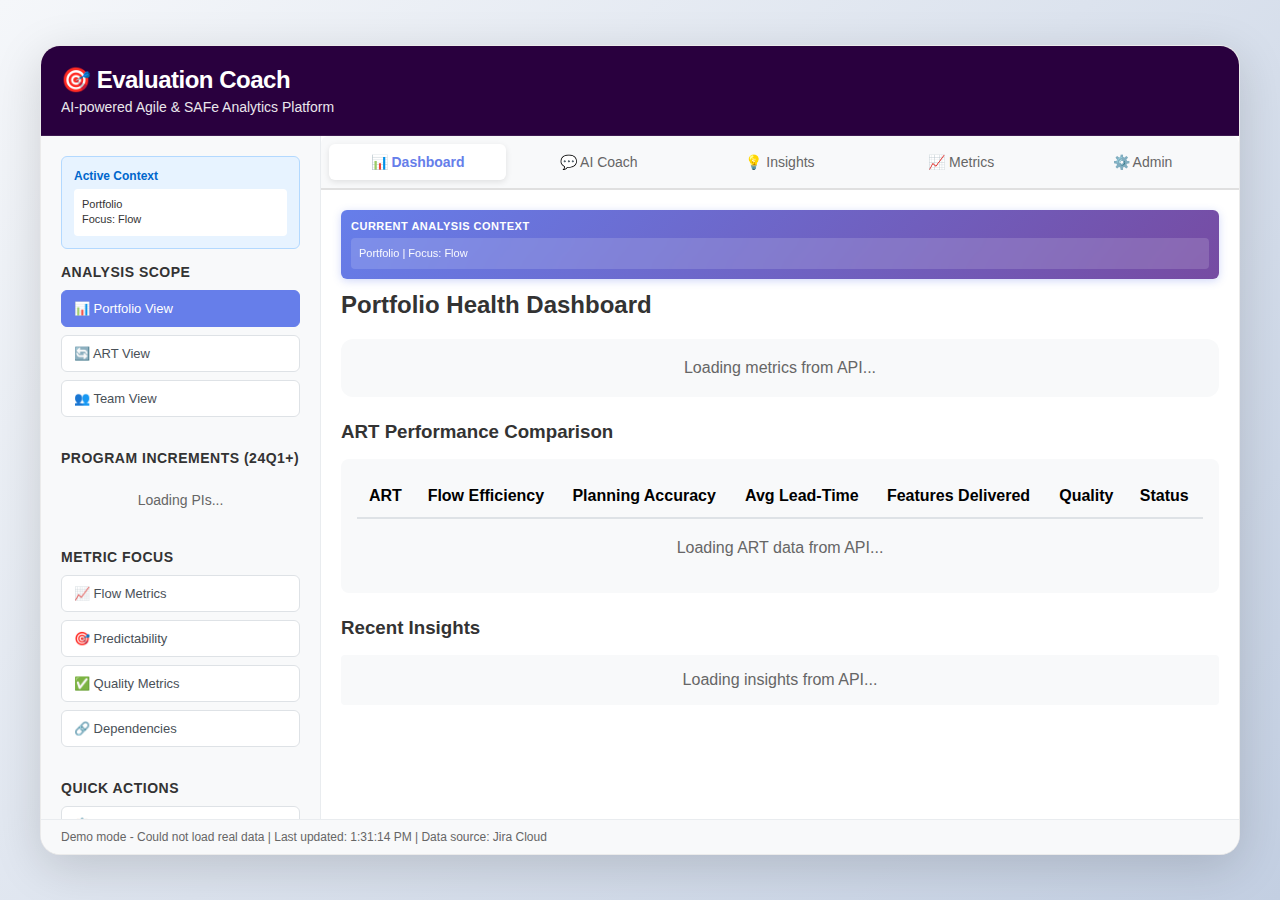
<file: frontend/index.html>
<!DOCTYPE html>
<html lang="en">

<head>
    <meta charset="UTF-8">
    <meta name="viewport" content="width=device-width, initial-scale=1.0">
    <title>Evaluation Coach - Agile Team Analytics</title>
    <link rel="icon"
        href="data:image/svg+xml,<svg xmlns='http://www.w3.org/2000/svg' viewBox='0 0 100 100'><text y='0.9em' font-size='90'>🎯</text></svg>">
    <link rel="stylesheet" href="styles.css">
</head>

<body>
    <div class="container">
        <!-- Header -->
        <div class="header">
            <h1>🎯 Evaluation Coach</h1>
            <p>AI-powered Agile & SAFe Analytics Platform</p>
        </div>

        <div class="main-content">
            <!-- Sidebar -->
            <div class="sidebar">
                <!-- Active Context Display -->
                <div class="active-context">
                    <div class="active-context-title">Active Context</div>
                    <div class="active-context-content" id="activeContext">
                        Portfolio: All ARTs<br>
                        Time Range: Last PI<br>
                        Focus: Flow Efficiency
                    </div>
                </div>

                <!-- Scope Selection -->
                <div class="sidebar-section">
                    <div class="sidebar-title">Analysis Scope</div>
                    <button class="sidebar-button active" onclick="selectScope('portfolio')">
                        📊 Portfolio View
                    </button>
                    <button class="sidebar-button" onclick="selectScope('art')">
                        🔄 ART View
                    </button>
                    <button class="sidebar-button" onclick="selectScope('team')">
                        👥 Team View
                    </button>
                </div>

                <!-- ART Selection -->
                <div class="sidebar-section" id="artSelection" style="display: none;">
                    <div class="sidebar-title">Select ART</div>
                    <select class="sidebar-input" id="artSelector" onchange="updateContext()">
                        <option value="">-- Select ART --</option>
                        <!-- ARTs will be loaded dynamically from API -->
                    </select>
                </div>

                <!-- Team Selection -->
                <div class="sidebar-section" id="teamSelection" style="display: none;">
                    <div class="sidebar-title">Select Team</div>
                    <select class="sidebar-input" id="teamSelector" onchange="updateContext()">
                        <option value="">-- Select Team --</option>
                        <!-- Teams will be loaded dynamically from API -->
                    </select>
                </div>

                <!-- PI Selection -->
                <div class="sidebar-section">
                    <div class="sidebar-title">Program Increments (24Q1+)</div>
                    <div id="piSelector">
                        <!-- PI checkboxes will be loaded dynamically from API -->
                        <div style="padding: 16px; color: #666; text-align: center; font-size: 14px;">
                            Loading PIs...
                        </div>
                    </div>
                </div>

                <!-- Metric Focus -->
                <div class="sidebar-section">
                    <div class="sidebar-title">Metric Focus</div>
                    <button class="sidebar-button" onclick="setMetricFocus('flow')">
                        📈 Flow Metrics
                    </button>
                    <button class="sidebar-button" onclick="setMetricFocus('predictability')">
                        🎯 Predictability
                    </button>
                    <button class="sidebar-button" onclick="setMetricFocus('quality')">
                        ✅ Quality Metrics
                    </button>
                    <button class="sidebar-button" onclick="setMetricFocus('dependencies')">
                        🔗 Dependencies
                    </button>
                </div>

                <!-- Quick Actions -->
                <div class="sidebar-section">
                    <div class="sidebar-title">Quick Actions</div>
                    <button class="sidebar-button" onclick="generateScorecard()">
                        📋 Generate Scorecard
                    </button>
                    <button class="sidebar-button" onclick="generateInsights()">
                        💡 Generate Insights
                    </button>
                    <button class="sidebar-button" onclick="openPIReportDialog()">
                        📊 Generate PI Report
                    </button>
                    <button class="sidebar-button" onclick="exportReport()">
                        📥 Export Report
                    </button>
                </div>
            </div>

            <!-- Main Chat/Dashboard Area -->
            <div class="chat-area">
                <!-- Main Tabs -->
                <div class="main-tabs">
                    <button class="main-tab active" onclick="switchMainTab('dashboard')">
                        📊 Dashboard
                    </button>
                    <button class="main-tab" onclick="switchMainTab('chat')">
                        💬 AI Coach
                    </button>
                    <button class="main-tab" onclick="switchMainTab('insights')">
                        💡 Insights
                    </button>
                    <button class="main-tab" onclick="switchMainTab('metrics')">
                        📈 Metrics
                    </button>
                    <button class="main-tab" onclick="switchMainTab('admin')">
                        ⚙️ Admin
                    </button>
                </div>

                <!-- Dashboard Tab Content -->
                <div class="main-tab-content" id="dashboardContent">
                    <div class="messages">
                        <div class="active-context-inline">
                            <div class="active-context-title-inline">Current Analysis Context</div>
                            <div class="active-context-content-inline" id="inlineContext">
                                Scope: Portfolio | Time: Last PI | Focus: Flow Efficiency
                            </div>
                        </div>

                        <h2 style="margin-bottom: 20px; color: #333;">Portfolio Health Dashboard</h2>

                        <!-- Active Filters Display -->
                        <div id="activeFiltersDisplay"
                            style="display: none; background: #e3f2fd; padding: 12px; border-radius: 8px; margin-bottom: 16px; border-left: 4px solid #2196F3;">
                            <strong>Active Filters:</strong> <span id="activeFiltersText"></span>
                        </div>

                        <div id="portfolioMetrics"
                            style="display: grid; grid-template-columns: repeat(auto-fit, minmax(250px, 1fr)); gap: 16px; margin-bottom: 24px;">
                            <!-- Metrics will be loaded dynamically from API -->
                            <div
                                style="background: #f8f9fa; padding: 20px; border-radius: 12px; color: #666; text-align: center;">
                                Loading metrics from API...
                            </div>
                        </div>

                        <!-- ART Comparison -->
                        <h3 style="margin-bottom: 16px; color: #333;">ART Performance Comparison</h3>
                        <div style="background: #f8f9fa; padding: 16px; border-radius: 8px; margin-bottom: 24px;">
                            <table style="width: 100%; border-collapse: collapse;">
                                <thead>
                                    <tr style="text-align: left; border-bottom: 2px solid #dee2e6;">
                                        <th style="padding: 12px;">ART</th>
                                        <th style="padding: 12px; cursor: help;"
                                            title="Percentage of time spent on value-adding work vs. waiting. Higher is better. Value-add stages: in_progress + in_reviewing.">
                                            Flow Efficiency</th>
                                        <th style="padding: 12px; cursor: help;"
                                            title="Planning accuracy: percentage of committed features (planned_committed=1) that were delivered (plc_delivery=1). Measures predictability and planning effectiveness. Target: 80%+">
                                            Planning Accuracy</th>
                                        <th style="padding: 12px; cursor: help;"
                                            title="Average lead-time for delivered features from start to completion. Lower is better. Target: ≤30 days, Max acceptable: 60 days">
                                            Avg Lead-Time</th>
                                        <th style="padding: 12px; cursor: help;"
                                            title="Number of features completed and delivered in the selected time period">
                                            Features Delivered</th>
                                        <th style="padding: 12px; cursor: help;"
                                            title="Quality score based on lead time consistency. Lower variability indicates better quality and process stability. Range: 0-100%">
                                            Quality</th>
                                        <th style="padding: 12px; cursor: help;"
                                            title="Overall health status based on Planning Accuracy: Healthy (≥70%), Warning (50-69%), Critical (<50%)">
                                            Status</th>
                                    </tr>
                                </thead>
                                <tbody id="artComparisonBody">
                                    <!-- ART data will be loaded dynamically from API -->
                                    <tr>
                                        <td colspan="7" style="padding: 20px; text-align: center; color: #666;">
                                            Loading ART data from API...
                                        </td>
                                    </tr>
                                </tbody>
                            </table>
                        </div>

                        <!-- Recent Insights -->
                        <h3 style="margin-bottom: 16px; color: #333;">Recent Insights</h3>
                        <div id="recentInsights">
                            <!-- Insights will be loaded dynamically from API -->
                            <div
                                style="background: #f8f9fa; padding: 16px; border-radius: 4px; color: #666; text-align: center;">
                                Loading insights from API...
                            </div>
                        </div>
                    </div>
                </div>

                <!-- Chat Tab Content -->
                <div class="main-tab-content" id="chatContent" style="display: none;">
                    <div class="messages" id="chatMessages">
                        <div class="message agent">
                            <div class="message-content">
                                👋 Hello! I'm your AI Evaluation Coach. I can help you:
                                <ul style="margin-top: 8px; padding-left: 20px;">
                                    <li>Analyze flow metrics and identify bottlenecks</li>
                                    <li>Generate health scorecards for Portfolio/ART/Team</li>
                                    <li>Provide evidence-based improvement recommendations</li>
                                    <li>Answer questions about your Jira data and trends</li>
                                </ul>
                                What would you like to explore today?
                            </div>
                        </div>
                    </div>
                    <div class="input-area">
                        <form class="input-form" onsubmit="sendMessage(event)">
                            <input type="text" class="input-field" id="messageInput"
                                placeholder="Ask me about your team's performance, metrics, or improvements..."
                                autocomplete="off">
                            <button type="submit" class="send-button" id="sendButton">
                                Send
                            </button>
                        </form>
                    </div>
                </div>

                <!-- Insights Tab Content -->
                <div class="main-tab-content" id="insightsContent" style="display: none;">
                    <div class="messages">
                        <div class="active-context-inline">
                            <div class="active-context-title-inline">Insight Filters</div>
                            <div class="active-context-content-inline">
                                Severity: All | Confidence: High | Scope: Portfolio
                            </div>
                        </div>

                        <h2 style="margin-bottom: 20px; color: #333;">Actionable Insights</h2>

                        <!-- Insight Card 1 -->
                        <div
                            style="background: white; border: 2px solid #FF3B30; border-radius: 8px; padding: 20px; margin-bottom: 16px; box-shadow: 0 2px 8px rgba(255, 59, 48, 0.1);">
                            <div
                                style="display: flex; justify-content: space-between; align-items: start; margin-bottom: 12px;">
                                <h3 style="color: #FF3B30; margin: 0;">High WIP Across Multiple Teams</h3>
                                <span
                                    style="background: #FF3B30; color: white; padding: 4px 12px; border-radius: 4px; font-size: 12px; font-weight: 600;">CRITICAL</span>
                            </div>
                            <div style="display: flex; gap: 16px; margin-bottom: 12px; font-size: 14px;">
                                <span>🎯 Confidence: <strong>92%</strong></span>
                                <span>📊 Scope: <strong>ART</strong></span>
                                <span>⏱️ Impact: <strong>Immediate</strong></span>
                            </div>
                            <p style="color: #333; margin-bottom: 12px; line-height: 1.6;">
                                <strong>Observation:</strong> Customer Experience ART shows WIP ratio of 2.3 (vs
                                target 1.5),
                                affecting 3 teams with combined 43 active stories against 18 person capacity.
                            </p>
                            <p style="color: #333; margin-bottom: 12px; line-height: 1.6;">
                                <strong>Root Cause:</strong> Analysis suggests scattered focus due to external
                                dependencies and
                                lack of WIP limits enforcement in sprint planning.
                            </p>
                            <div style="background: #f8f9fa; padding: 12px; border-radius: 6px; margin-bottom: 12px;">
                                <strong style="display: block; margin-bottom: 8px; color: #667eea;">Recommended
                                    Actions:</strong>
                                <ul style="padding-left: 20px; line-height: 1.8; color: #555;">
                                    <li><strong>Short-term:</strong> Implement hard WIP limits (1.5x team size) in
                                        next sprint planning</li>
                                    <li><strong>Medium-term:</strong> Review and reduce external dependencies with
                                        dependency mapping</li>
                                    <li><strong>Long-term:</strong> Establish WIP governance and team autonomy
                                        charter</li>
                                </ul>
                            </div>
                            <div style="display: flex; gap: 8px;">
                                <button class="template-action-btn" onclick="acceptInsight(1)">✓ Accept</button>
                                <button class="template-action-btn" onclick="viewDetails(1)">📋 View
                                    Details</button>
                                <button class="template-action-btn" style="background: #8E8E93;"
                                    onclick="dismissInsight(1)">✕ Dismiss</button>
                            </div>
                        </div>

                        <!-- Insight Card 2 -->
                        <div
                            style="background: white; border: 2px solid #FF9500; border-radius: 8px; padding: 20px; margin-bottom: 16px; box-shadow: 0 2px 8px rgba(255, 149, 0, 0.1);">
                            <div
                                style="display: flex; justify-content: space-between; align-items: start; margin-bottom: 12px;">
                                <h3 style="color: #FF9500; margin: 0;">Increasing Defect Escape Rate</h3>
                                <span
                                    style="background: #FF9500; color: white; padding: 4px 12px; border-radius: 4px; font-size: 12px; font-weight: 600;">WARNING</span>
                            </div>
                            <div style="display: flex; gap: 16px; margin-bottom: 12px; font-size: 14px;">
                                <span>🎯 Confidence: <strong>87%</strong></span>
                                <span>📊 Scope: <strong>Team</strong></span>
                                <span>⏱️ Impact: <strong>Within 2 sprints</strong></span>
                            </div>
                            <p style="color: #333; margin-bottom: 12px; line-height: 1.6;">
                                <strong>Observation:</strong> Mobile Apps team shows 7.2% defect escape rate (vs
                                target 5%),
                                with 12 production defects found in last sprint from 167 delivered stories.
                            </p>
                            <p style="color: #333; margin-bottom: 12px; line-height: 1.6;">
                                <strong>Root Cause:</strong> 68% of escaped defects lack automated test coverage.
                                Team velocity pressure may be reducing testing time.
                            </p>
                            <div style="background: #f8f9fa; padding: 12px; border-radius: 6px; margin-bottom: 12px;">
                                <strong style="display: block; margin-bottom: 8px; color: #667eea;">Recommended
                                    Actions:</strong>
                                <ul style="padding-left: 20px; line-height: 1.8; color: #555;">
                                    <li><strong>Short-term:</strong> Add Definition of Done checklist requiring test
                                        coverage review</li>
                                    <li><strong>Medium-term:</strong> Establish 80% test coverage target and track
                                        in sprint reviews</li>
                                    <li><strong>Long-term:</strong> Implement automated testing pipeline with
                                        quality gates</li>
                                </ul>
                            </div>
                            <div style="display: flex; gap: 8px;">
                                <button class="template-action-btn" onclick="acceptInsight(2)">✓ Accept</button>
                                <button class="template-action-btn" onclick="viewDetails(2)">📋 View
                                    Details</button>
                                <button class="template-action-btn" style="background: #8E8E93;"
                                    onclick="dismissInsight(2)">✕ Dismiss</button>
                            </div>
                        </div>

                        <!-- Insight Card 3 -->
                        <div
                            style="background: white; border: 2px solid #34C759; border-radius: 8px; padding: 20px; margin-bottom: 16px; box-shadow: 0 2px 8px rgba(52, 199, 89, 0.1);">
                            <div
                                style="display: flex; justify-content: space-between; align-items: start; margin-bottom: 12px;">
                                <h3 style="color: #34C759; margin: 0;">Excellent Flow Efficiency Improvement</h3>
                                <span
                                    style="background: #34C759; color: white; padding: 4px 12px; border-radius: 4px; font-size: 12px; font-weight: 600;">SUCCESS</span>
                            </div>
                            <div style="display: flex; gap: 16px; margin-bottom: 12px; font-size: 14px;">
                                <span>🎯 Confidence: <strong>95%</strong></span>
                                <span>📊 Scope: <strong>ART</strong></span>
                                <span>⏱️ Impact: <strong>Sustained</strong></span>
                            </div>
                            <p style="color: #333; margin-bottom: 12px; line-height: 1.6;">
                                <strong>Observation:</strong> Platform Engineering ART achieved 72% flow efficiency
                                (up from 64%),
                                with 28% reduction in blocked time over last 2 PIs.
                            </p>
                            <p style="color: #333; margin-bottom: 12px; line-height: 1.6;">
                                <strong>Success Factors:</strong> Proactive dependency management, cross-team
                                collaboration ceremonies,
                                and dedicated architecture review sessions.
                            </p>
                            <div style="background: #f8f9fa; padding: 12px; border-radius: 6px; margin-bottom: 12px;">
                                <strong style="display: block; margin-bottom: 8px; color: #34C759;">Recommendations
                                    to Sustain:</strong>
                                <ul style="padding-left: 20px; line-height: 1.8; color: #555;">
                                    <li>Document and share best practices with other ARTs</li>
                                    <li>Continue current dependency management cadence</li>
                                    <li>Monitor for regression indicators (blocked time trending up)</li>
                                </ul>
                            </div>
                            <div style="display: flex; gap: 8px;">
                                <button class="template-action-btn" onclick="shareSuccess(3)">📤 Share
                                    Success</button>
                                <button class="template-action-btn" onclick="viewDetails(3)">📋 View
                                    Details</button>
                            </div>
                        </div>
                    </div>
                </div>

                <!-- Metrics Tab Content -->
                <div class="main-tab-content" id="metricsContent" style="display: none;">
                    <div class="messages">
                        <h2 style="margin-bottom: 20px; color: #333;">Metrics Catalog</h2>

                        <!-- Metrics Category Tabs -->
                        <div class="action-tabs" style="margin-bottom: 20px;">
                            <button class="action-tab active" onclick="showMetricCategory('flow')">Flow
                                Metrics</button>
                            <button class="action-tab"
                                onclick="showMetricCategory('predictability')">Predictability</button>
                            <button class="action-tab disabled" title="No bug data available">Quality</button>
                            <button class="action-tab" onclick="showMetricCategory('structure')">Structure</button>
                        </div>

                        <!-- Flow Metrics -->
                        <div id="flowMetrics" class="metric-category">
                            <div
                                style="background: #f8f9fa; border-radius: 8px; padding: 40px; text-align: center; color: #666;">
                                <div style="font-size: 32px; margin-bottom: 12px;">📊</div>
                                <div style="font-size: 16px;">Loading real metrics data...</div>
                                <div style="font-size: 14px; margin-top: 8px;">Switch to Metrics tab to load</div>
                            </div>
                        </div>

                        <!-- Predictability Metrics -->
                        <div id="predictabilityMetrics" class="metric-category" style="display: none;">
                            <div
                                style="background: #f8f9fa; border-radius: 8px; padding: 40px; text-align: center; color: #666;">
                                <div style="font-size: 32px; margin-bottom: 12px;">🎯</div>
                                <div style="font-size: 16px;">Loading predictability metrics...</div>
                            </div>
                        </div>

                        <!-- Quality Metrics -->
                        <div id="qualityMetrics" class="metric-category" style="display: none;">
                            <div
                                style="background: #f8f9fa; border-radius: 8px; padding: 40px; text-align: center; color: #999;">
                                <div style="font-size: 32px; margin-bottom: 12px; opacity: 0.4;">✅</div>
                                <div style="font-size: 16px; opacity: 0.6;">Quality metrics unavailable</div>
                                <div style="font-size: 14px; margin-top: 8px; opacity: 0.5;">No bug data available</div>
                            </div>
                        </div>

                        <!-- Structure Metrics -->
                        <div id="structureMetrics" class="metric-category" style="display: none;">
                            <div
                                style="background: #f8f9fa; border-radius: 8px; padding: 40px; text-align: center; color: #666;">
                                <div style="font-size: 32px; margin-bottom: 12px;">🏗️</div>
                                <div style="font-size: 16px;">Structure metrics coming soon...</div>
                            </div>
                        </div>
                    </div>
                </div>

                <!-- Admin Tab Content -->
                <div class="main-tab-content" id="adminContent" style="display: none;">
                    <div class="messages">
                        <h2 style="margin-bottom: 20px; color: #333;">⚙️ Administration & Configuration</h2>

                        <!-- Prompt Management Link -->
                        <div
                            style="background: linear-gradient(135deg, #667eea 0%, #764ba2 100%); padding: 24px; border-radius: 12px; margin-bottom: 24px; color: white; box-shadow: 0 4px 12px rgba(102, 126, 234, 0.3);">
                            <div style="display: flex; align-items: center; justify-content: space-between;">
                                <div>
                                    <h3 style="margin: 0 0 8px 0; color: white;">🎯 LLM Prompt Management</h3>
                                    <p style="margin: 0; opacity: 0.9; font-size: 14px;">View, edit, and version control
                                        all AI Coach prompts with full history tracking</p>
                                </div>
                                <a href="prompt_admin.html"
                                    style="padding: 12px 24px; background: white; color: #667eea; border: none; border-radius: 8px; text-decoration: none; font-weight: 600; display: inline-flex; align-items: center; gap: 8px; box-shadow: 0 2px 8px rgba(0,0,0,0.1); transition: transform 0.2s;"
                                    onmouseover="this.style.transform='translateY(-2px)'"
                                    onmouseout="this.style.transform='translateY(0)'">
                                    🎯 Manage Prompts
                                </a>
                            </div>
                        </div>

                        <!-- RAG Knowledge Base Link -->
                        <div
                            style="background: linear-gradient(135deg, #FF6B6B 0%, #FF8E53 100%); padding: 24px; border-radius: 12px; margin-bottom: 24px; color: white; box-shadow: 0 4px 12px rgba(255, 107, 107, 0.3);">
                            <div style="display: flex; align-items: center; justify-content: space-between;">
                                <div>
                                    <h3 style="margin: 0 0 8px 0; color: white;">📚 RAG Knowledge Base Management</h3>
                                    <p style="margin: 0; opacity: 0.9; font-size: 14px;">Configure and manage the AI
                                        Coach's knowledge base, view indexed documents, and re-index content</p>
                                </div>
                                <a href="rag_admin.html"
                                    style="padding: 12px 24px; background: white; color: #FF6B6B; border: none; border-radius: 8px; text-decoration: none; font-weight: 600; display: inline-flex; align-items: center; gap: 8px; box-shadow: 0 2px 8px rgba(0,0,0,0.1); transition: transform 0.2s;"
                                    onmouseover="this.style.transform='translateY(-2px)'"
                                    onmouseout="this.style.transform='translateY(0)'">
                                    📚 Manage RAG
                                </a>
                            </div>
                        </div>

                        <!-- Threshold Configuration Link -->
                        <div
                            style="background: linear-gradient(135deg, #34C759 0%, #30B050 100%); padding: 24px; border-radius: 12px; margin-bottom: 24px; color: white; box-shadow: 0 4px 12px rgba(52, 199, 89, 0.3);">
                            <div style="display: flex; align-items: center; justify-content: space-between;">
                                <div>
                                    <h3 style="margin: 0 0 8px 0; color: white;">🎯 Bottleneck Threshold Configuration
                                    </h3>
                                    <p style="margin: 0; opacity: 0.9; font-size: 14px;">Configure thresholds for
                                        bottleneck analysis and stage-specific overrides</p>
                                </div>
                                <a href="admin.html" target="_blank"
                                    style="padding: 12px 24px; background: white; color: #34C759; border: none; border-radius: 8px; text-decoration: none; font-weight: 600; display: inline-flex; align-items: center; gap: 8px; box-shadow: 0 2px 8px rgba(0,0,0,0.1); transition: transform 0.2s;"
                                    onmouseover="this.style.transform='translateY(-2px)'"
                                    onmouseout="this.style.transform='translateY(0)'">
                                    ⚙️ Open Threshold Settings
                                </a>
                            </div>
                        </div>

                        <!-- Strategic Targets Configuration -->
                        <div
                            style="background: linear-gradient(135deg, #5856D6 0%, #4A48B4 100%); padding: 24px; border-radius: 12px; margin-bottom: 24px; color: white; box-shadow: 0 4px 12px rgba(88, 86, 214, 0.3);">
                            <h3 style="margin: 0 0 16px 0; color: white;">🎯 Strategic Targets</h3>
                            <p style="margin: 0 0 20px 0; opacity: 0.9; font-size: 14px;">Set targets for 2026, 2027,
                                and True North (long-term goals). AI Insights will analyze metrics against these
                                targets.</p>

                            <div style="display: grid; grid-template-columns: 1fr 1fr; gap: 24px;">
                                <!-- Feature Lead-Time Targets -->
                                <div style="background: rgba(255,255,255,0.1); padding: 16px; border-radius: 8px;">
                                    <h4 style="margin: 0 0 12px 0; color: white;">⏱️ Feature Lead-Time (days)</h4>
                                    <div style="display: flex; flex-direction: column; gap: 12px;">
                                        <div>
                                            <label
                                                style="display: block; font-size: 13px; margin-bottom: 4px; opacity: 0.9;">2026
                                                Target:</label>
                                            <input type="number" id="leadtime2026Target" placeholder="e.g., 45" min="1"
                                                max="365"
                                                style="width: 100%; padding: 8px; border: none; border-radius: 6px; font-size: 14px;">
                                        </div>
                                        <div>
                                            <label
                                                style="display: block; font-size: 13px; margin-bottom: 4px; opacity: 0.9;">2027
                                                Target:</label>
                                            <input type="number" id="leadtime2027Target" placeholder="e.g., 30" min="1"
                                                max="365"
                                                style="width: 100%; padding: 8px; border: none; border-radius: 6px; font-size: 14px;">
                                        </div>
                                        <div>
                                            <label
                                                style="display: block; font-size: 13px; margin-bottom: 4px; opacity: 0.9;">True
                                                North:</label>
                                            <input type="number" id="leadtimeTrueNorthTarget" placeholder="e.g., 15"
                                                min="1" max="365"
                                                style="width: 100%; padding: 8px; border: none; border-radius: 6px; font-size: 14px;">
                                        </div>
                                    </div>
                                </div>

                                <!-- Planning Accuracy Targets -->
                                <div style="background: rgba(255,255,255,0.1); padding: 16px; border-radius: 8px;">
                                    <h4 style="margin: 0 0 12px 0; color: white;">📊 Planning Accuracy (%)</h4>
                                    <div style="display: flex; flex-direction: column; gap: 12px;">
                                        <div>
                                            <label
                                                style="display: block; font-size: 13px; margin-bottom: 4px; opacity: 0.9;">2026
                                                Target:</label>
                                            <input type="number" id="planningAccuracy2026Target" placeholder="e.g., 75"
                                                min="0" max="100"
                                                style="width: 100%; padding: 8px; border: none; border-radius: 6px; font-size: 14px;">
                                        </div>
                                        <div>
                                            <label
                                                style="display: block; font-size: 13px; margin-bottom: 4px; opacity: 0.9;">2027
                                                Target:</label>
                                            <input type="number" id="planningAccuracy2027Target" placeholder="e.g., 85"
                                                min="0" max="100"
                                                style="width: 100%; padding: 8px; border: none; border-radius: 6px; font-size: 14px;">
                                        </div>
                                        <div>
                                            <label
                                                style="display: block; font-size: 13px; margin-bottom: 4px; opacity: 0.9;">True
                                                North:</label>
                                            <input type="number" id="planningAccuracyTrueNorthTarget"
                                                placeholder="e.g., 95" min="0" max="100"
                                                style="width: 100%; padding: 8px; border: none; border-radius: 6px; font-size: 14px;">
                                        </div>
                                    </div>
                                </div>
                            </div>

                            <button onclick="saveStrategicTargets()"
                                style="margin-top: 16px; padding: 12px 24px; background: white; color: #34C759; border: none; border-radius: 8px; cursor: pointer; font-weight: 600; box-shadow: 0 2px 8px rgba(0,0,0,0.1);">
                                💾 Save Strategic Targets
                            </button>
                        </div>

                        <!-- Import Status -->
                        <div id="importStatus"
                            style="display: none; padding: 16px; margin-bottom: 20px; border-radius: 8px;"></div>

                        <!-- Two-column layout -->
                        <div style="display: grid; grid-template-columns: 1fr 1fr; gap: 24px; margin-bottom: 24px;">

                            <!-- Left Column: LLM Configuration -->
                            <div>
                                <!-- LLM Configuration Section -->
                                <div
                                    style="background: #f0f4ff; padding: 24px; border-radius: 12px; margin-bottom: 24px; border: 2px solid #667eea;">
                                    <h3 style="margin-bottom: 16px; color: #667eea;">🤖 AI Model Configuration</h3>
                                    <p style="color: #666; margin-bottom: 16px; font-size: 14px;">Configure the LLM used
                                        for generating insights and coaching responses.</p>

                                    <!-- Model Selection -->
                                    <div style="margin-bottom: 20px;">
                                        <label
                                            style="display: block; font-weight: 600; margin-bottom: 8px;">Model:</label>
                                        <select id="llmModelSelect"
                                            style="width: 100%; padding: 10px; border: 1px solid #ddd; border-radius: 8px; background: white; cursor: pointer;">
                                            <optgroup label="OpenAI Models">
                                                <option value="gpt-4o">GPT-4o (Latest, Most Capable)</option>
                                                <option value="gpt-4o-mini" selected>GPT-4o Mini (Fast & Cost-effective)
                                                </option>
                                                <option value="gpt-4-turbo-preview">GPT-4 Turbo (Preview)</option>
                                                <option value="gpt-4">GPT-4 (Legacy)</option>
                                                <option value="gpt-3.5-turbo">GPT-3.5 Turbo (Budget)</option>
                                            </optgroup>
                                            <optgroup label="Ollama Models (Local)">
                                                <option value="llama3.1:latest">Llama 3.1 (Latest)</option>
                                                <option value="llama3.1:8b">Llama 3.1 8B</option>
                                                <option value="ministral-3:8b">Ministral 3 8B</option>
                                                <option value="ministral-3:14b">Ministral 3 14B</option>
                                                <option value="mistral:latest">Mistral (Latest)</option>
                                            </optgroup>
                                        </select>
                                        <small style="color: #666; display: block; margin-top: 4px;">OpenAI models
                                            require API key, Ollama models run locally</small>
                                    </div>

                                    <!-- Temperature Slider -->
                                    <div style="margin-bottom: 20px;">
                                        <label
                                            style="display: block; font-weight: 600; margin-bottom: 8px;">Temperature:
                                            <span id="tempValue" style="color: #667eea;">0.7</span></label>
                                        <input type="range" id="llmTemperature" min="0" max="2" step="0.1" value="0.7"
                                            style="width: 100%; cursor: pointer;"
                                            oninput="document.getElementById('tempValue').textContent = this.value">
                                        <div
                                            style="display: flex; justify-content: space-between; font-size: 12px; color: #666; margin-top: 4px;">
                                            <span>0.0 (Focused)</span>
                                            <span>1.0 (Balanced)</span>
                                            <span>2.0 (Creative)</span>
                                        </div>
                                        <small style="color: #666; display: block; margin-top: 8px;">Lower = more
                                            deterministic, Higher = more creative</small>
                                    </div>

                                    <!-- Current Status -->
                                    <div
                                        style="background: white; padding: 12px; border-radius: 8px; margin-bottom: 16px;">
                                        <div style="font-size: 13px; color: #666; margin-bottom: 8px;">Current
                                            Configuration:</div>
                                        <div id="llmStatus" style="font-size: 14px; font-family: monospace;">
                                            Model: gpt-4o-mini | Temp: 0.7
                                        </div>
                                    </div>

                                    <button onclick="saveLLMConfig()"
                                        style="width: 100%; padding: 12px 24px; background: #667eea; color: white; border: none; border-radius: 8px; cursor: pointer; font-weight: 600;">
                                        💾 Save LLM Configuration
                                    </button>
                                </div>

                                <div style="background: #f8f9fa; padding: 24px; border-radius: 12px;">
                                    <h3 style="margin-bottom: 16px;">📊 Default Dashboard Filters</h3>
                                    <p style="color: #666; margin-bottom: 16px; font-size: 14px;">Set default Program
                                        Increments and ARTs to
                                        display when the dashboard loads.</p>

                                    <!-- Default PIs -->
                                    <div style="margin-bottom: 20px;">
                                        <label style="display: block; font-weight: 600; margin-bottom: 8px;">Program
                                            Increments:</label>
                                        <div id="defaultPISelector"
                                            style="background: white; padding: 12px; border-radius: 8px; border: 1px solid #ddd; max-height: 150px; overflow-y: auto;">
                                            <!-- PI checkboxes will be loaded dynamically -->
                                            <div style="padding: 8px; color: #666; text-align: center;">Loading PIs...
                                            </div>
                                        </div>
                                    </div>

                                    <!-- Default ARTs -->
                                    <div style="margin-bottom: 20px;">
                                        <label
                                            style="display: block; font-weight: 600; margin-bottom: 8px;">ARTs:</label>
                                        <div id="defaultARTSelector"
                                            style="background: white; padding: 12px; border-radius: 8px; border: 1px solid #ddd; max-height: 180px; overflow-y: auto;">
                                            <!-- ART checkboxes will be loaded dynamically -->
                                            <div style="padding: 8px; color: #666; text-align: center;">Loading ARTs...
                                            </div>
                                        </div>
                                    </div>

                                    <div style="display: flex; gap: 12px;">
                                        <button onclick="saveDefaultFilters()"
                                            style="flex: 1; padding: 12px; background: #34C759; color: white; border: none; border-radius: 8px; cursor: pointer; font-weight: 600;">
                                            💾 Save
                                        </button>
                                        <button onclick="clearDefaultFilters()"
                                            style="flex: 1; padding: 12px; background: #FF9500; color: white; border: none; border-radius: 8px; cursor: pointer; font-weight: 600;">
                                            🔄 Reset
                                        </button>
                                    </div>
                                </div>
                            </div>

                            <!-- Right Column: Data Import -->
                            <div>

                                <!-- Upload Section -->
                                <div
                                    style="background: #fff5f5; padding: 24px; border-radius: 12px; margin-bottom: 24px; border: 2px solid #FF9500;">
                                    <h3 style="margin-bottom: 16px; color: #FF9500;">📁 Import Excel Data</h3>
                                    <p style="color: #666; margin-bottom: 16px; font-size: 14px;">Upload an Excel file
                                        containing Epics,
                                        Features, or User Stories. Data will be staged for review before saving.</p>

                                    <div style="margin-bottom: 16px;">
                                        <input type="file" id="excelFileInput" accept=".xlsx,.xls"
                                            style="width: 100%; padding: 10px; border: 2px dashed #FF9500; border-radius: 8px; background: white;">
                                    </div>

                                    <button onclick="uploadExcelFile()"
                                        style="width: 100%; padding: 12px 24px; background: #FF9500; color: white; border: none; border-radius: 8px; cursor: pointer; font-weight: 600; margin-bottom: 12px;">
                                        📤 Upload & Preview
                                    </button>

                                    <div style="display: grid; grid-template-columns: 1fr 1fr; gap: 12px;">
                                        <button onclick="downloadTemplate()"
                                            style="padding: 10px 20px; background: white; border: 2px solid #FF9500; color: #FF9500; border-radius: 8px; cursor: pointer; font-weight: 600;">
                                            📥 Template
                                        </button>
                                        <button onclick="showTemplates()"
                                            style="padding: 10px 20px; background: white; border: 2px solid #34C759; color: #34C759; border-radius: 8px; cursor: pointer; font-weight: 600;">
                                            📋 View
                                        </button>
                                    </div>
                                </div>
                            </div>
                        </div>

                        <!-- Staged Data Preview -->
                        <div id="stagedDataSection" style="display: none;">
                            <div
                                style="display: flex; justify-content: space-between; align-items: center; margin-bottom: 16px;">
                                <h3>Staged Issues for Review</h3>
                                <div>
                                    <button onclick="commitAllIssues()"
                                        style="padding: 10px 20px; background: #34C759; color: white; border: none; border-radius: 8px; cursor: pointer; font-weight: 600; margin-right: 8px;">
                                        ✅ Commit All Valid
                                    </button>
                                    <button onclick="clearStaging()"
                                        style="padding: 10px 20px; background: #FF3B30; color: white; border: none; border-radius: 8px; cursor: pointer; font-weight: 600;">
                                        ❌ Clear Staging
                                    </button>
                                </div>
                            </div>

                            <div id="stagedDataStats"
                                style="background: #e3f2fd; padding: 16px; border-radius: 8px; margin-bottom: 16px;">
                            </div>

                            <!-- Staged Issues Table -->
                            <div
                                style="background: white; border-radius: 12px; overflow: hidden; box-shadow: 0 2px 8px rgba(0,0,0,0.1);">
                                <table style="width: 100%; border-collapse: collapse;">
                                    <thead style="background: #990AE3; color: white;">
                                        <tr>
                                            <th style="padding: 12px; text-align: left;">Row</th>
                                            <th style="padding: 12px; text-align: left;">Issue Key</th>
                                            <th style="padding: 12px; text-align: left;">Type</th>
                                            <th style="padding: 12px; text-align: left;">Summary</th>
                                            <th style="padding: 12px; text-align: left;">Status</th>
                                            <th style="padding: 12px; text-align: left;">Validation</th>
                                            <th style="padding: 12px; text-align: center;">Actions</th>
                                        </tr>
                                    </thead>
                                    <tbody id="stagedIssuesTable">
                                        <!-- Dynamically populated -->
                                    </tbody>
                                </table>
                            </div>
                        </div>

                        <!-- Issue Editor Modal (hidden by default) -->
                        <div id="issueEditorModal"
                            style="display: none; position: fixed; top: 0; left: 0; right: 0; bottom: 0; background: rgba(0,0,0,0.5); z-index: 1000; padding: 40px;">
                            <div
                                style="background: white; max-width: 1200px; width: 95%; margin: 0 auto; border-radius: 12px; padding: 24px; max-height: 90vh; overflow-y: auto; resize: both;">
                                <div
                                    style="display: flex; justify-content: space-between; align-items: center; margin-bottom: 20px;">
                                    <h3>Edit Staged Issue</h3>
                                    <button onclick="closeIssueEditor()"
                                        style="font-size: 24px; background: none; border: none; cursor: pointer;">×</button>
                                </div>
                                <div id="issueEditorContent">
                                    <!-- Dynamically populated -->
                                </div>
                            </div>
                        </div>

                    </div>
                </div>
            </div>
        </div>

        <!-- Status Bar -->
        <div class="status-bar">
            <span id="statusText">Ready | Last updated: Just now | Data source: Jira Cloud</span>
        </div>
    </div>

    <!-- Insight Details Modal (hidden by default) -->
    <div id="insightDetailsModal" class="modal">
        <div class="modal-content" style="max-width: 900px;">
            <div class="modal-header">
                <h2 id="insightDetailsTitle">Insight Details</h2>
                <button class="modal-close" onclick="closeInsightDetails()">×</button>
            </div>
            <div class="modal-body" id="insightDetailsBody">
                <!-- Dynamically populated -->
            </div>
        </div>
    </div>

    <!-- PI Report Modal -->
    <div id="piReportModal" class="modal">
        <div class="modal-content" style="max-width: 1200px; max-height: 90vh; overflow-y: auto;">
            <div class="modal-header">
                <h2 id="piReportTitle">📊 Program Increment Management Report</h2>
                <button class="modal-close" onclick="closePIReport()">×</button>
            </div>
            <div class="modal-body" id="piReportBody">
                <!-- Dynamically populated -->
            </div>
            <div class="modal-footer"
                style="display: flex; justify-content: space-between; padding: 16px; border-top: 1px solid #eee;">
                <button onclick="printPIReport()"
                    style="padding: 10px 20px; background: #667eea; color: white; border: none; border-radius: 6px; cursor: pointer; font-weight: 600;">
                    🖨️ Print Report
                </button>
                <button onclick="closePIReport()"
                    style="padding: 10px 20px; background: #8E8E93; color: white; border: none; border-radius: 6px; cursor: pointer;">
                    Close
                </button>
            </div>
        </div>
    </div>

    <!-- PI Report Generation Dialog -->
    <div id="piReportDialog" class="modal">
        <div class="modal-content" style="max-width: 500px;">
            <div class="modal-header">
                <h2>📊 Generate PI Report</h2>
                <button class="modal-close" onclick="closePIReportDialog()">×</button>
            </div>
            <div class="modal-body">
                <p style="margin-bottom: 20px; color: #666;">
                    Generate a comprehensive management report analyzing PI performance, comparing with targets and
                    previous PI, and providing actionable proposals.
                </p>

                <div style="margin-bottom: 16px;">
                    <label style="display: block; font-weight: 600; margin-bottom: 8px; color: #333;">
                        Select PI(s) to Analyze:
                    </label>
                    <div style="display: flex; gap: 12px; margin-bottom: 8px;">
                        <button onclick="selectAllPIs()" type="button"
                            style="padding: 6px 12px; background: #007AFF; color: white; border: none; border-radius: 4px; cursor: pointer; font-size: 12px;">
                            Select All
                        </button>
                        <button onclick="deselectAllPIs()" type="button"
                            style="padding: 6px 12px; background: #8E8E93; color: white; border: none; border-radius: 4px; cursor: pointer; font-size: 12px;">
                            Deselect All
                        </button>
                        <button onclick="selectYear2025()" type="button"
                            style="padding: 6px 12px; background: #34C759; color: white; border: none; border-radius: 4px; cursor: pointer; font-size: 12px;">
                            2025 Full Year
                        </button>
                    </div>
                    <div id="piReportSelect"
                        style="max-height: 200px; overflow-y: auto; border: 2px solid #ddd; border-radius: 6px; padding: 8px; background: white;">
                        <div style="color: #8E8E93; text-align: center; padding: 20px;">Loading PIs...</div>
                    </div>
                    <div id="piSelectionCount" style="margin-top: 8px; font-size: 12px; color: #8E8E93;">
                        0 PIs selected
                    </div>
                </div>

                <div style="margin-bottom: 16px;">
                    <label style="display: flex; align-items: center; cursor: pointer;">
                        <input type="checkbox" id="comparePrevious" checked
                            style="margin-right: 8px; width: 18px; height: 18px;">
                        <span style="color: #333;">Compare with previous PI</span>
                    </label>
                </div>

                <div style="margin-bottom: 16px;">
                    <label style="display: block; font-weight: 600; margin-bottom: 8px; color: #333;">
                        AI Model (Optional):
                    </label>
                    <select id="piReportModel"
                        style="width: 100%; padding: 10px; border: 2px solid #ddd; border-radius: 6px; font-size: 14px;">
                        <option value="">Loading models...</option>
                    </select>
                    <div style="margin-top: 4px; font-size: 11px; color: #8E8E93;">
                        💡 Checking available models...
                    </div>
                </div>

                <div style="display: flex; gap: 12px; margin-top: 24px;">
                    <button onclick="generatePIReport()" id="generatePIReportBtn"
                        style="flex: 1; padding: 12px; background: linear-gradient(135deg, #5856D6, #4A48B4); color: white; border: none; border-radius: 6px; cursor: pointer; font-weight: 600; font-size: 14px;">
                        Generate Report
                    </button>
                    <button onclick="cancelPIReportGeneration()" id="cancelPIReportBtn"
                        style="display: none; padding: 12px 24px; background: #FF3B30; color: white; border: none; border-radius: 6px; cursor: pointer; font-weight: 600; font-size: 14px;">
                        🛑 Cancel
                    </button>
                    <button onclick="closePIReportDialog()"
                        style="padding: 12px 24px; background: #8E8E93; color: white; border: none; border-radius: 6px; cursor: pointer;">
                        Close
                    </button>
                </div>
            </div>
        </div>
    </div>

    <script src="app.js"></script>
    <script>
        // Handle URL parameters to open specific tabs
        window.addEventListener('load', function () {
            const urlParams = new URLSearchParams(window.location.search);
            const tab = urlParams.get('tab');
            if (tab && typeof switchMainTab === 'function') {
                switchMainTab(tab);
            } else {
                // Ensure dashboard is the default tab if no URL parameter
                if (typeof switchMainTab === 'function') {
                    switchMainTab('dashboard');
                }
            }
        });
    </script>
</body>

</html>
</file>
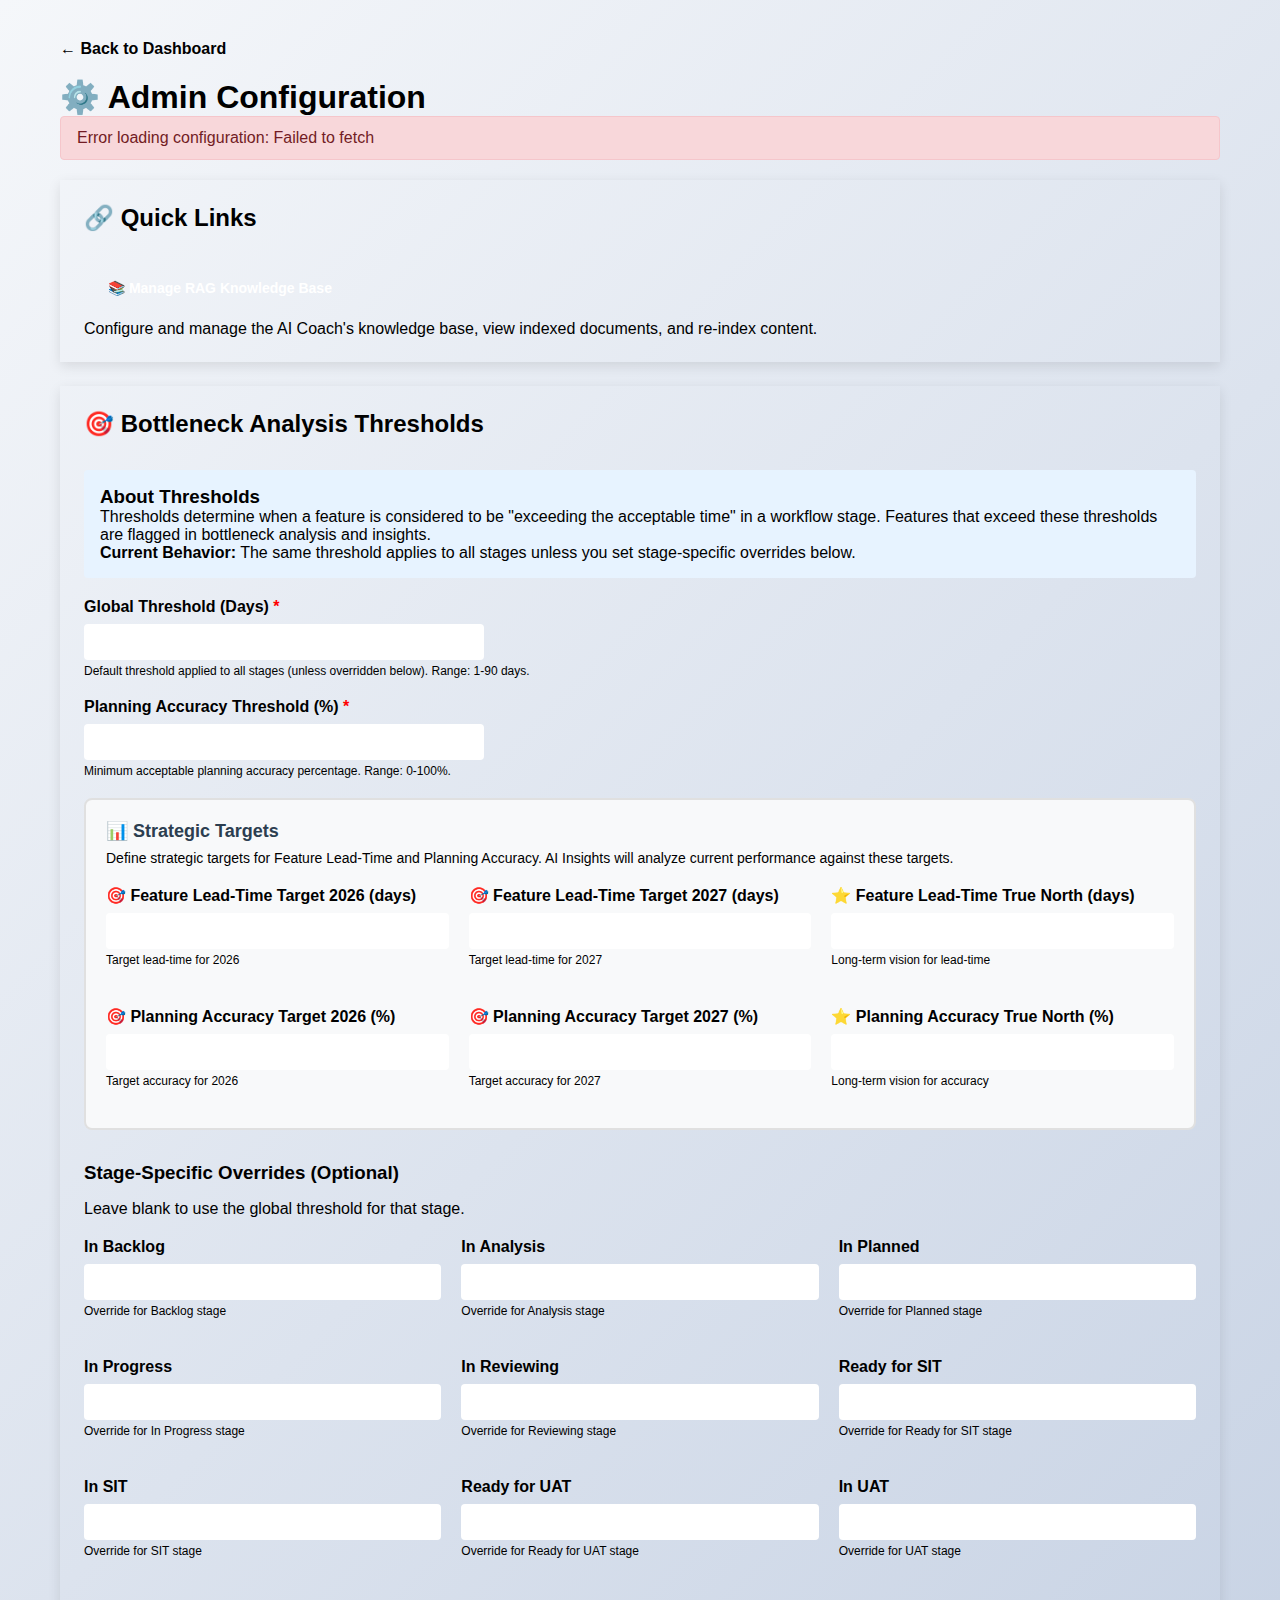
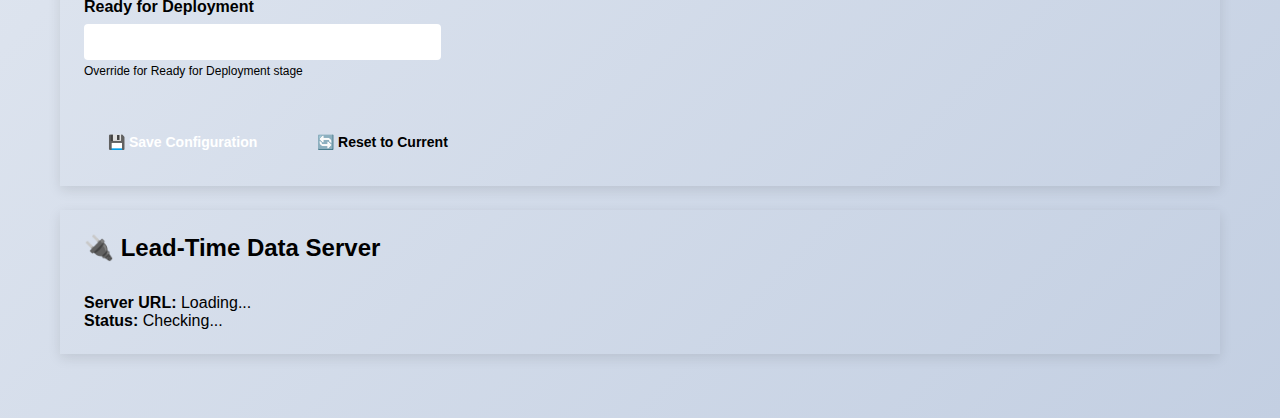
<file: frontend/admin.html>
<!DOCTYPE html>
<html lang="en">

<head>
    <meta charset="UTF-8">
    <meta name="viewport" content="width=device-width, initial-scale=1.0">
    <title>Admin Configuration - Evaluation Coach</title>
    <link rel="stylesheet" href="styles.css">
    <style>
        .admin-container {
            max-width: 1200px;
            margin: 0 auto;
            padding: 20px;
        }

        .config-section {
            background: var(--surface-color);
            border-radius: var(--border-radius);
            padding: 24px;
            margin-bottom: 24px;
            box-shadow: var(--shadow-md);
        }

        .config-section h2 {
            margin-top: 0;
            color: var(--text-primary);
            border-bottom: 2px solid var(--primary-color);
            padding-bottom: 12px;
            margin-bottom: 20px;
        }

        .form-group {
            margin-bottom: 20px;
        }

        .form-group label {
            display: block;
            font-weight: 600;
            margin-bottom: 8px;
            color: var(--text-primary);
        }

        .form-group input[type="number"] {
            width: 100%;
            max-width: 400px;
            padding: 10px;
            border: 1px solid var(--border-color);
            border-radius: 4px;
            font-size: 14px;
        }

        .form-group small {
            display: block;
            margin-top: 4px;
            color: var(--text-secondary);
            font-size: 12px;
        }

        .form-grid {
            display: grid;
            grid-template-columns: repeat(auto-fit, minmax(300px, 1fr));
            gap: 20px;
        }

        .button-group {
            display: flex;
            gap: 12px;
            margin-top: 24px;
        }

        .btn-save {
            background-color: var(--success-color);
            color: white;
            padding: 12px 24px;
            border: none;
            border-radius: 4px;
            font-size: 14px;
            font-weight: 600;
            cursor: pointer;
            transition: all 0.2s;
        }

        .btn-save:hover {
            background-color: #28a745;
            transform: translateY(-1px);
            box-shadow: 0 4px 8px rgba(0, 0, 0, 0.15);
        }

        .btn-reset {
            background-color: var(--border-color);
            color: var(--text-primary);
            padding: 12px 24px;
            border: none;
            border-radius: 4px;
            font-size: 14px;
            font-weight: 600;
            cursor: pointer;
            transition: all 0.2s;
        }

        .btn-reset:hover {
            background-color: #ccc;
        }

        .alert {
            padding: 12px 16px;
            border-radius: 4px;
            margin-bottom: 20px;
            display: none;
        }

        .alert.success {
            background-color: #d4edda;
            border: 1px solid #c3e6cb;
            color: #155724;
        }

        .alert.error {
            background-color: #f8d7da;
            border: 1px solid #f5c6cb;
            color: #721c24;
        }

        .info-box {
            background-color: #e7f3ff;
            border-left: 4px solid var(--primary-color);
            padding: 16px;
            margin-bottom: 20px;
            border-radius: 4px;
        }

        .info-box h3 {
            margin-top: 0;
            color: var(--primary-color);
        }

        .targets-section {
            background-color: #f8f9fa;
            border: 2px solid #e0e0e0;
            border-radius: 8px;
            padding: 20px;
            margin-bottom: 24px;
        }

        .targets-section h3 {
            color: #2c3e50;
            margin-top: 0;
            font-size: 18px;
        }

        .back-link {
            display: inline-block;
            margin-bottom: 20px;
            color: var(--primary-color);
            text-decoration: none;
            font-weight: 600;
        }

        .back-link:hover {
            text-decoration: underline;
        }
    </style>
</head>

<body>
    <div class="admin-container">
        <a href="index.html" class="back-link">← Back to Dashboard</a>

        <h1>⚙️ Admin Configuration</h1>

        <div id="alertBox" class="alert"></div>

        <!-- Quick Links -->
        <div class="config-section">
            <h2>🔗 Quick Links</h2>
            <div class="button-group">
                <a href="rag_admin.html" style="text-decoration: none;">
                    <button type="button" class="btn-save">
                        📚 Manage RAG Knowledge Base
                    </button>
                </a>
            </div>
            <p style="margin-top: 12px; color: var(--text-secondary);">
                Configure and manage the AI Coach's knowledge base, view indexed documents, and re-index content.
            </p>
        </div>

        <!-- Bottleneck Threshold Configuration -->
        <div class="config-section">
            <h2>🎯 Bottleneck Analysis Thresholds</h2>

            <div class="info-box">
                <h3>About Thresholds</h3>
                <p>Thresholds determine when a feature is considered to be "exceeding the acceptable time" in a workflow
                    stage. Features that exceed these thresholds are flagged in bottleneck analysis and insights.</p>
                <p><strong>Current Behavior:</strong> The same threshold applies to all stages unless you set
                    stage-specific overrides below.</p>
            </div>

            <form id="thresholdForm">
                <!-- Global Threshold -->
                <div class="form-group">
                    <label for="bottleneck_threshold_days">
                        Global Threshold (Days) <span style="color: red;">*</span>
                    </label>
                    <input type="number" id="bottleneck_threshold_days" name="bottleneck_threshold_days" min="1"
                        max="90" step="0.5" required>
                    <small>Default threshold applied to all stages (unless overridden below). Range: 1-90 days.</small>
                </div>

                <div class="form-group">
                    <label for="planning_accuracy_threshold_pct">
                        Planning Accuracy Threshold (%) <span style="color: red;">*</span>
                    </label>
                    <input type="number" id="planning_accuracy_threshold_pct" name="planning_accuracy_threshold_pct"
                        min="0" max="100" step="1" required>
                    <small>Minimum acceptable planning accuracy percentage. Range: 0-100%.</small>
                </div>

                <div class="targets-section">
                    <h3 style="margin-bottom: 8px;">📊 Strategic Targets</h3>
                    <p style="color: var(--text-secondary); margin-bottom: 20px; font-size: 14px;">Define strategic
                        targets for Feature Lead-Time and Planning Accuracy. AI Insights will analyze current
                        performance against these targets.</p>

                    <div class="form-grid">
                        <!-- Feature Lead-Time Targets -->
                        <div class="form-group">
                            <label for="leadtime_target_2026">🎯 Feature Lead-Time Target 2026 (days)</label>
                            <input type="number" id="leadtime_target_2026" name="leadtime_target_2026" min="1" max="365"
                                step="0.5">
                            <small>Target lead-time for 2026</small>
                        </div>

                        <div class="form-group">
                            <label for="leadtime_target_2027">🎯 Feature Lead-Time Target 2027 (days)</label>
                            <input type="number" id="leadtime_target_2027" name="leadtime_target_2027" min="1" max="365"
                                step="0.5">
                            <small>Target lead-time for 2027</small>
                        </div>

                        <div class="form-group">
                            <label for="leadtime_target_true_north">⭐ Feature Lead-Time True North (days)</label>
                            <input type="number" id="leadtime_target_true_north" name="leadtime_target_true_north"
                                min="1" max="365" step="0.5">
                            <small>Long-term vision for lead-time</small>
                        </div>

                        <!-- Planning Accuracy Targets -->
                        <div class="form-group">
                            <label for="planning_accuracy_target_2026">🎯 Planning Accuracy Target 2026 (%)</label>
                            <input type="number" id="planning_accuracy_target_2026" name="planning_accuracy_target_2026"
                                min="0" max="100" step="1">
                            <small>Target accuracy for 2026</small>
                        </div>

                        <div class="form-group">
                            <label for="planning_accuracy_target_2027">🎯 Planning Accuracy Target 2027 (%)</label>
                            <input type="number" id="planning_accuracy_target_2027" name="planning_accuracy_target_2027"
                                min="0" max="100" step="1">
                            <small>Target accuracy for 2027</small>
                        </div>

                        <div class="form-group">
                            <label for="planning_accuracy_target_true_north">⭐ Planning Accuracy True North (%)</label>
                            <input type="number" id="planning_accuracy_target_true_north"
                                name="planning_accuracy_target_true_north" min="0" max="100" step="1">
                            <small>Long-term vision for accuracy</small>
                        </div>
                    </div>
                </div>

                <h3 style="margin-top: 32px; margin-bottom: 16px;">Stage-Specific Overrides (Optional)</h3>
                <p style="color: var(--text-secondary); margin-bottom: 20px;">Leave blank to use the global threshold
                    for that stage.</p>

                <div class="form-grid">
                    <div class="form-group">
                        <label for="threshold_in_backlog">In Backlog</label>
                        <input type="number" id="threshold_in_backlog" name="threshold_in_backlog" min="1" max="90"
                            step="0.5">
                        <small>Override for Backlog stage</small>
                    </div>

                    <div class="form-group">
                        <label for="threshold_in_analysis">In Analysis</label>
                        <input type="number" id="threshold_in_analysis" name="threshold_in_analysis" min="1" max="90"
                            step="0.5">
                        <small>Override for Analysis stage</small>
                    </div>

                    <div class="form-group">
                        <label for="threshold_in_planned">In Planned</label>
                        <input type="number" id="threshold_in_planned" name="threshold_in_planned" min="1" max="90"
                            step="0.5">
                        <small>Override for Planned stage</small>
                    </div>

                    <div class="form-group">
                        <label for="threshold_in_progress">In Progress</label>
                        <input type="number" id="threshold_in_progress" name="threshold_in_progress" min="1" max="90"
                            step="0.5">
                        <small>Override for In Progress stage</small>
                    </div>

                    <div class="form-group">
                        <label for="threshold_in_reviewing">In Reviewing</label>
                        <input type="number" id="threshold_in_reviewing" name="threshold_in_reviewing" min="1" max="90"
                            step="0.5">
                        <small>Override for Reviewing stage</small>
                    </div>

                    <div class="form-group">
                        <label for="threshold_ready_for_sit">Ready for SIT</label>
                        <input type="number" id="threshold_ready_for_sit" name="threshold_ready_for_sit" min="1"
                            max="90" step="0.5">
                        <small>Override for Ready for SIT stage</small>
                    </div>

                    <div class="form-group">
                        <label for="threshold_in_sit">In SIT</label>
                        <input type="number" id="threshold_in_sit" name="threshold_in_sit" min="1" max="90" step="0.5">
                        <small>Override for SIT stage</small>
                    </div>

                    <div class="form-group">
                        <label for="threshold_ready_for_uat">Ready for UAT</label>
                        <input type="number" id="threshold_ready_for_uat" name="threshold_ready_for_uat" min="1"
                            max="90" step="0.5">
                        <small>Override for Ready for UAT stage</small>
                    </div>

                    <div class="form-group">
                        <label for="threshold_in_uat">In UAT</label>
                        <input type="number" id="threshold_in_uat" name="threshold_in_uat" min="1" max="90" step="0.5">
                        <small>Override for UAT stage</small>
                    </div>

                    <div class="form-group">
                        <label for="threshold_ready_for_deployment">Ready for Deployment</label>
                        <input type="number" id="threshold_ready_for_deployment" name="threshold_ready_for_deployment"
                            min="1" max="90" step="0.5">
                        <small>Override for Ready for Deployment stage</small>
                    </div>
                </div>

                <div class="button-group">
                    <button type="submit" class="btn-save">💾 Save Configuration</button>
                    <button type="button" class="btn-reset" onclick="loadConfiguration()">🔄 Reset to Current</button>
                </div>
            </form>
        </div>

        <!-- Connection Info -->
        <div class="config-section">
            <h2>🔌 Lead-Time Data Server</h2>
            <p><strong>Server URL:</strong> <span id="serverUrl">Loading...</span></p>
            <p><strong>Status:</strong> <span id="serverStatus">Checking...</span></p>
        </div>
    </div>

    <script>
        const API_BASE_URL = 'http://localhost:8850';

        // Load current configuration on page load
        document.addEventListener('DOMContentLoaded', () => {
            loadConfiguration();
        });

        async function loadConfiguration() {
            console.log('🔄 Loading configuration...');
            try {
                const response = await fetch(`${API_BASE_URL}/api/admin/config`);
                console.log('Response status:', response.status);
                if (!response.ok) throw new Error('Failed to load configuration');

                const config = await response.json();
                console.log('Configuration loaded:', config);

                // Populate form with current values
                const thresholds = config.thresholds;
                console.log('Thresholds:', thresholds);

                let populatedCount = 0;
                for (const [key, value] of Object.entries(thresholds)) {
                    const input = document.getElementById(key);
                    if (input) {
                        input.value = value !== null && value !== undefined ? value : '';
                        console.log(`✅ Set ${key} = ${value}`);
                        populatedCount++;
                    } else {
                        console.warn(`⚠️ No input found for ${key}`);
                    }
                }
                console.log(`✅ Populated ${populatedCount} fields`);

                // Update server info
                document.getElementById('serverUrl').textContent = config.leadtime_server_url;
                document.getElementById('serverStatus').textContent = config.leadtime_server_enabled ? '✅ Enabled' : '❌ Disabled';
                document.getElementById('serverStatus').style.color = config.leadtime_server_enabled ? 'green' : 'red';

            } catch (error) {
                console.error('❌ Error loading configuration:', error);
                showAlert('Error loading configuration: ' + error.message, 'error');
            }
        }

        // Handle form submission
        document.getElementById('thresholdForm').addEventListener('submit', async (e) => {
            e.preventDefault();

            const formData = new FormData(e.target);
            const thresholds = {};

            for (const [key, value] of formData.entries()) {
                // Convert empty strings to null for optional fields
                if (value === '') {
                    thresholds[key] = null;
                } else {
                    thresholds[key] = parseFloat(value);
                }
            }

            try {
                const response = await fetch(`${API_BASE_URL}/api/admin/config/thresholds`, {
                    method: 'POST',
                    headers: {
                        'Content-Type': 'application/json',
                    },
                    body: JSON.stringify(thresholds),
                });

                if (!response.ok) {
                    const error = await response.json();
                    throw new Error(error.detail || 'Failed to update configuration');
                }

                const result = await response.json();
                showAlert('✅ ' + result.message, 'success');

            } catch (error) {
                showAlert('❌ Error: ' + error.message, 'error');
            }
        });

        function showAlert(message, type) {
            const alertBox = document.getElementById('alertBox');
            alertBox.textContent = message;
            alertBox.className = 'alert ' + type;
            alertBox.style.display = 'block';

            // Auto-hide after 5 seconds
            setTimeout(() => {
                alertBox.style.display = 'none';
            }, 5000);
        }
    </script>
</body>

</html>
</file>
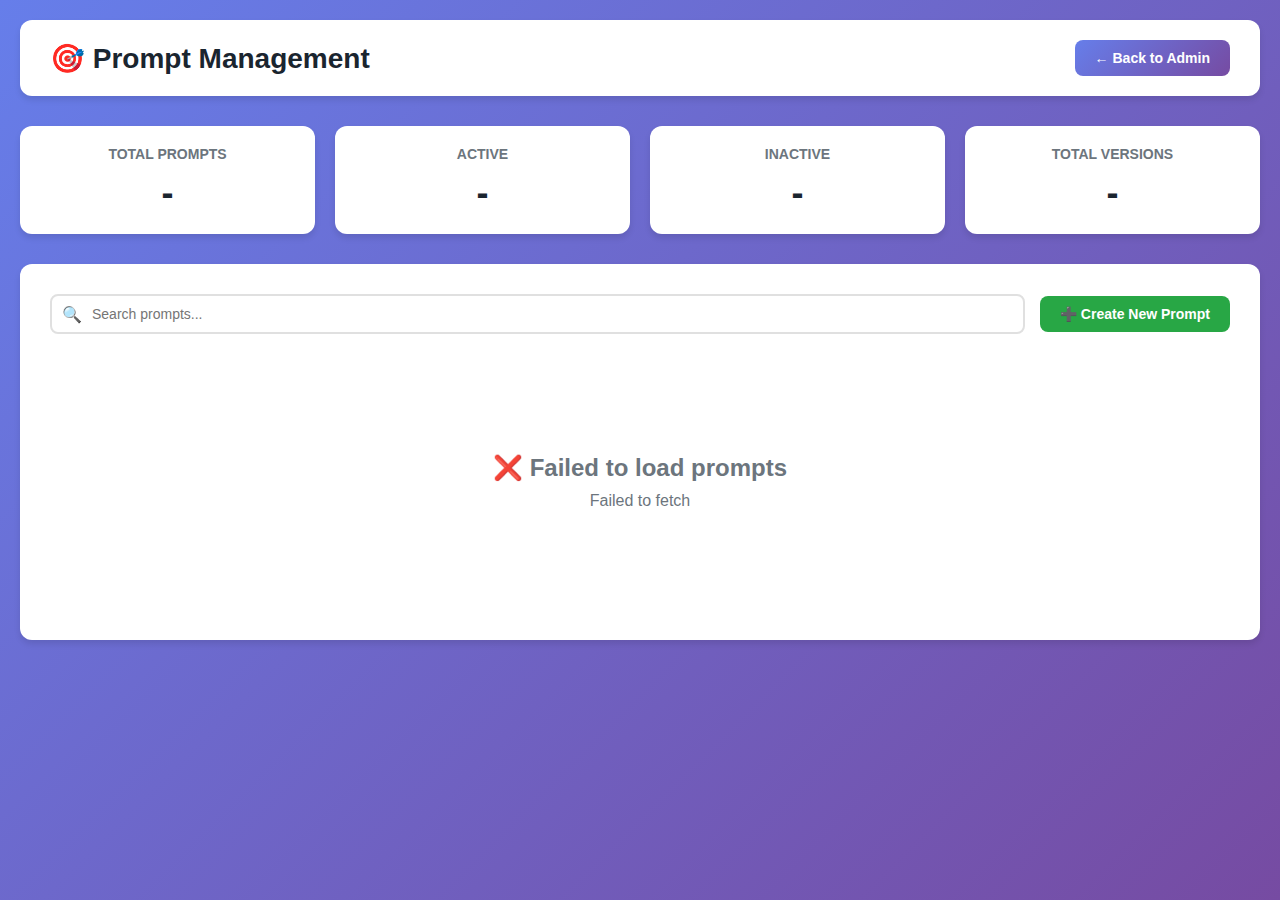
<file: frontend/prompt_admin.html>
<!DOCTYPE html>
<html lang="en">

<head>
    <meta charset="UTF-8">
    <meta name="viewport" content="width=device-width, initial-scale=1.0">
    <title>Prompt Management - Evaluation Coach</title>
    <style>
        * {
            margin: 0;
            padding: 0;
            box-sizing: border-box;
        }

        body {
            font-family: -apple-system, BlinkMacSystemFont, 'Segoe UI', Roboto, Oxygen, Ubuntu, Cantarell, sans-serif;
            background: linear-gradient(135deg, #667eea 0%, #764ba2 100%);
            min-height: 100vh;
            padding: 20px;
        }

        .container {
            max-width: 1400px;
            margin: 0 auto;
        }

        .header {
            background: white;
            padding: 20px 30px;
            border-radius: 12px;
            box-shadow: 0 4px 6px rgba(0, 0, 0, 0.1);
            margin-bottom: 30px;
            display: flex;
            justify-content: space-between;
            align-items: center;
        }

        .header h1 {
            color: #1a252f;
            font-size: 28px;
            display: flex;
            align-items: center;
            gap: 10px;
        }

        .back-btn {
            background: linear-gradient(135deg, #667eea 0%, #764ba2 100%);
            color: white;
            border: none;
            padding: 10px 20px;
            border-radius: 8px;
            cursor: pointer;
            font-size: 14px;
            font-weight: 600;
            text-decoration: none;
            display: inline-flex;
            align-items: center;
            gap: 8px;
            transition: transform 0.2s;
        }

        .back-btn:hover {
            transform: translateY(-2px);
        }

        .stats-grid {
            display: grid;
            grid-template-columns: repeat(auto-fit, minmax(200px, 1fr));
            gap: 20px;
            margin-bottom: 30px;
        }

        .stat-card {
            background: white;
            padding: 20px;
            border-radius: 12px;
            box-shadow: 0 4px 6px rgba(0, 0, 0, 0.1);
            text-align: center;
        }

        .stat-card h3 {
            color: #6c757d;
            font-size: 14px;
            font-weight: 600;
            text-transform: uppercase;
            margin-bottom: 10px;
        }

        .stat-card .value {
            color: #1a252f;
            font-size: 36px;
            font-weight: 700;
        }

        .main-content {
            background: white;
            padding: 30px;
            border-radius: 12px;
            box-shadow: 0 4px 6px rgba(0, 0, 0, 0.1);
        }

        .toolbar {
            display: flex;
            justify-content: space-between;
            align-items: center;
            margin-bottom: 20px;
            gap: 15px;
            flex-wrap: wrap;
        }

        .search-box {
            flex: 1;
            min-width: 250px;
            position: relative;
        }

        .search-box input {
            width: 100%;
            padding: 10px 15px 10px 40px;
            border: 2px solid #e0e0e0;
            border-radius: 8px;
            font-size: 14px;
        }

        .search-box::before {
            content: '🔍';
            position: absolute;
            left: 12px;
            top: 50%;
            transform: translateY(-50%);
        }

        .btn {
            padding: 10px 20px;
            border: none;
            border-radius: 8px;
            cursor: pointer;
            font-size: 14px;
            font-weight: 600;
            transition: all 0.3s;
        }

        .btn-primary {
            background-color: #28a745;
            color: white;
        }

        .btn-primary:hover {
            background-color: #218838;
        }

        .btn-secondary {
            background-color: #6c757d;
            color: white;
        }

        .btn-secondary:hover {
            background-color: #5a6268;
        }

        .btn-danger {
            background-color: #dc3545;
            color: white;
        }

        .btn-danger:hover {
            background-color: #c82333;
        }

        .btn-small {
            padding: 6px 12px;
            font-size: 12px;
        }

        .prompts-list {
            display: flex;
            flex-direction: column;
            gap: 15px;
        }

        .prompt-card {
            border: 2px solid #e0e0e0;
            border-radius: 12px;
            padding: 20px;
            transition: all 0.3s;
        }

        .prompt-card:hover {
            border-color: #667eea;
            box-shadow: 0 4px 12px rgba(102, 126, 234, 0.15);
        }

        .prompt-card.inactive {
            opacity: 0.6;
            background: #f8f9fa;
        }

        .prompt-header {
            display: flex;
            justify-content: space-between;
            align-items: flex-start;
            margin-bottom: 15px;
        }

        .prompt-title {
            flex: 1;
        }

        .prompt-title h3 {
            color: #1a252f;
            font-size: 18px;
            margin-bottom: 5px;
            display: flex;
            align-items: center;
            gap: 10px;
        }

        .prompt-title p {
            color: #6c757d;
            font-size: 14px;
        }

        .prompt-meta {
            display: flex;
            gap: 10px;
            flex-wrap: wrap;
            margin-bottom: 15px;
        }

        .badge {
            padding: 4px 12px;
            border-radius: 20px;
            font-size: 12px;
            font-weight: 600;
        }

        .badge-success {
            background: #d4edda;
            color: #155724;
        }

        .badge-warning {
            background: #fff3cd;
            color: #856404;
        }

        .badge-info {
            background: #d1ecf1;
            color: #0c5460;
        }

        .badge-secondary {
            background: #e2e3e5;
            color: #383d41;
        }

        .prompt-actions {
            display: flex;
            gap: 10px;
            flex-wrap: wrap;
        }

        .prompt-preview {
            background: #f8f9fa;
            border: 1px solid #e0e0e0;
            border-radius: 8px;
            padding: 15px;
            margin-top: 15px;
            max-height: 200px;
            overflow-y: auto;
        }

        .prompt-preview pre {
            white-space: pre-wrap;
            word-wrap: break-word;
            font-family: 'Monaco', 'Menlo', monospace;
            font-size: 13px;
            color: #2c3e50;
            line-height: 1.6;
        }

        .modal {
            display: none;
            position: fixed;
            top: 0;
            left: 0;
            width: 100%;
            height: 100%;
            background: rgba(0, 0, 0, 0.5);
            z-index: 1000;
            overflow-y: auto;
        }

        .modal.active {
            display: flex;
            align-items: center;
            justify-content: center;
            padding: 20px;
        }

        .modal-content {
            background: white;
            border-radius: 12px;
            padding: 30px;
            max-width: 900px;
            width: 100%;
            max-height: 90vh;
            overflow-y: auto;
        }

        .modal-header {
            display: flex;
            justify-content: space-between;
            align-items: center;
            margin-bottom: 20px;
        }

        .modal-header h2 {
            color: #1a252f;
            font-size: 24px;
        }

        .close-btn {
            background: none;
            border: none;
            font-size: 28px;
            cursor: pointer;
            color: #6c757d;
            padding: 0;
            width: 40px;
            height: 40px;
            display: flex;
            align-items: center;
            justify-content: center;
            border-radius: 50%;
            transition: all 0.3s;
        }

        .close-btn:hover {
            background: #f8f9fa;
            color: #1a252f;
        }

        .form-group {
            margin-bottom: 20px;
        }

        .form-group label {
            display: block;
            color: #1a252f;
            font-weight: 600;
            margin-bottom: 8px;
            font-size: 14px;
        }

        .form-group input,
        .form-group textarea {
            width: 100%;
            padding: 10px 15px;
            border: 2px solid #e0e0e0;
            border-radius: 8px;
            font-size: 14px;
            font-family: inherit;
            transition: border-color 0.3s;
        }

        .form-group input:focus,
        .form-group textarea:focus {
            outline: none;
            border-color: #667eea;
        }

        .form-group textarea {
            min-height: 300px;
            font-family: 'Monaco', 'Menlo', monospace;
            line-height: 1.6;
        }

        .form-group small {
            display: block;
            color: #6c757d;
            margin-top: 5px;
            font-size: 12px;
        }

        .form-actions {
            display: flex;
            gap: 10px;
            justify-content: flex-end;
            margin-top: 30px;
        }

        .tags-input {
            display: flex;
            flex-wrap: wrap;
            gap: 8px;
            padding: 8px;
            border: 2px solid #e0e0e0;
            border-radius: 8px;
            min-height: 44px;
        }

        .tag {
            background: #667eea;
            color: white;
            padding: 4px 10px;
            border-radius: 16px;
            font-size: 12px;
            display: flex;
            align-items: center;
            gap: 6px;
        }

        .tag button {
            background: none;
            border: none;
            color: white;
            cursor: pointer;
            font-size: 14px;
            padding: 0;
            width: 16px;
            height: 16px;
            display: flex;
            align-items: center;
            justify-content: center;
        }

        .version-history {
            margin-top: 20px;
        }

        .version-item {
            border-left: 3px solid #667eea;
            padding: 15px;
            margin-bottom: 15px;
            background: #f8f9fa;
            border-radius: 0 8px 8px 0;
        }

        .version-header {
            display: flex;
            justify-content: space-between;
            align-items: center;
            margin-bottom: 10px;
        }

        .version-info {
            color: #6c757d;
            font-size: 13px;
        }

        .empty-state {
            text-align: center;
            padding: 60px 20px;
            color: #6c757d;
        }

        .empty-state h3 {
            font-size: 24px;
            margin-bottom: 10px;
        }

        .loading {
            text-align: center;
            padding: 40px;
            color: #6c757d;
        }

        .spinner {
            border: 3px solid #f3f3f3;
            border-top: 3px solid #667eea;
            border-radius: 50%;
            width: 40px;
            height: 40px;
            animation: spin 1s linear infinite;
            margin: 0 auto 20px;
        }

        @keyframes spin {
            0% {
                transform: rotate(0deg);
            }

            100% {
                transform: rotate(360deg);
            }
        }
    </style>
</head>

<body>
    <div class="container">
        <div class="header">
            <h1>🎯 Prompt Management</h1>
            <a href="index.html?tab=admin" class="back-btn">← Back to Admin</a>
        </div>

        <div class="stats-grid" id="stats-grid">
            <div class="stat-card">
                <h3>Total Prompts</h3>
                <div class="value" id="stat-total">-</div>
            </div>
            <div class="stat-card">
                <h3>Active</h3>
                <div class="value" id="stat-active">-</div>
            </div>
            <div class="stat-card">
                <h3>Inactive</h3>
                <div class="value" id="stat-inactive">-</div>
            </div>
            <div class="stat-card">
                <h3>Total Versions</h3>
                <div class="value" id="stat-versions">-</div>
            </div>
        </div>

        <div class="main-content">
            <div class="toolbar">
                <div class="search-box">
                    <input type="text" id="search-input" placeholder="Search prompts...">
                </div>
                <button class="btn btn-primary" onclick="openCreateModal()">
                    ➕ Create New Prompt
                </button>
            </div>

            <div id="prompts-container" class="loading">
                <div class="spinner"></div>
                <p>Loading prompts...</p>
            </div>
        </div>
    </div>

    <!-- Edit/View Modal -->
    <div class="modal" id="edit-modal">
        <div class="modal-content">
            <div class="modal-header">
                <h2 id="modal-title">Edit Prompt</h2>
                <button class="close-btn" onclick="closeModal()">&times;</button>
            </div>
            <form id="edit-form" onsubmit="savePrompt(event)">
                <input type="hidden" id="edit-id">

                <div class="form-group">
                    <label for="edit-name">Prompt Name *</label>
                    <input type="text" id="edit-name" required>
                    <small>A clear, descriptive name for this prompt</small>
                </div>

                <div class="form-group">
                    <label for="edit-description">Description *</label>
                    <input type="text" id="edit-description" required>
                    <small>Explain the purpose and usage of this prompt</small>
                </div>

                <div class="form-group">
                    <label for="edit-prompt">Prompt Text *</label>
                    <textarea id="edit-prompt" required></textarea>
                    <small>Use {variable_name} for dynamic placeholders</small>
                </div>

                <div class="form-group">
                    <label for="edit-tags">Tags</label>
                    <div class="tags-input" id="tags-container"></div>
                    <input type="text" id="tag-input" placeholder="Add tag and press Enter" style="margin-top: 10px;">
                </div>

                <div class="form-actions">
                    <button type="button" class="btn btn-secondary" onclick="closeModal()">Cancel</button>
                    <button type="submit" class="btn btn-primary">Save Changes</button>
                </div>
            </form>

            <div id="version-history-section" style="display: none;">
                <hr style="margin: 30px 0; border: none; border-top: 2px solid #e0e0e0;">
                <h3 style="margin-bottom: 20px; color: #1a252f;">📜 Version History</h3>
                <div id="version-history"></div>
            </div>
        </div>
    </div>

    <script>
        const API_BASE_URL = 'http://localhost:8850';
        let allPrompts = [];
        let currentTags = [];

        // Load prompts on page load
        document.addEventListener('DOMContentLoaded', () => {
            loadStats();
            loadPrompts();
            setupSearch();
            setupTagInput();
        });

        async function loadStats() {
            try {
                const response = await fetch(`${API_BASE_URL}/api/admin/prompts/stats`);
                const stats = await response.json();

                document.getElementById('stat-total').textContent = stats.total_prompts;
                document.getElementById('stat-active').textContent = stats.active_prompts;
                document.getElementById('stat-inactive').textContent = stats.inactive_prompts;
                document.getElementById('stat-versions').textContent = stats.total_versions;
            } catch (error) {
                console.error('Failed to load stats:', error);
            }
        }

        async function loadPrompts() {
            try {
                const response = await fetch(`${API_BASE_URL}/api/admin/prompts`);
                const data = await response.json();
                allPrompts = data.prompts;
                renderPrompts(allPrompts);
            } catch (error) {
                console.error('Failed to load prompts:', error);
                document.getElementById('prompts-container').innerHTML = `
                    <div class="empty-state">
                        <h3>❌ Failed to load prompts</h3>
                        <p>${error.message}</p>
                    </div>
                `;
            }
        }

        function renderPrompts(prompts) {
            const container = document.getElementById('prompts-container');

            if (prompts.length === 0) {
                container.innerHTML = `
                    <div class="empty-state">
                        <h3>📝 No prompts found</h3>
                        <p>Create your first prompt to get started</p>
                    </div>
                `;
                return;
            }

            container.className = 'prompts-list';
            container.innerHTML = prompts.map(prompt => `
                <div class="prompt-card ${!prompt.active ? 'inactive' : ''}">
                    <div class="prompt-header">
                        <div class="prompt-title">
                            <h3>
                                ${prompt.name}
                                ${!prompt.active ? '<span style="color: #dc3545;">⚠️ Inactive</span>' : ''}
                            </h3>
                            <p>${prompt.description}</p>
                        </div>
                    </div>
                    
                    <div class="prompt-meta">
                        <span class="badge badge-info">Version ${prompt.version}</span>
                        <span class="badge ${prompt.active ? 'badge-success' : 'badge-warning'}">
                            ${prompt.active ? '✓ Active' : '⏸ Inactive'}
                        </span>
                        ${prompt.tags.map(tag => `<span class="badge badge-secondary">${tag}</span>`).join('')}
                    </div>

                    <div class="prompt-preview">
                        <pre>${truncateText(prompt.prompt, 300)}</pre>
                    </div>

                    <div class="prompt-actions">
                        <button class="btn btn-primary btn-small" onclick="editPrompt('${prompt.id}')">
                            ✏️ Edit
                        </button>
                        <button class="btn btn-secondary btn-small" onclick="viewHistory('${prompt.id}')">
                            📜 History
                        </button>
                        <button class="btn ${prompt.active ? 'btn-secondary' : 'btn-primary'} btn-small" 
                                onclick="toggleActive('${prompt.id}')">
                            ${prompt.active ? '⏸ Deactivate' : '▶️ Activate'}
                        </button>
                        <button class="btn btn-danger btn-small" onclick="deletePrompt('${prompt.id}', '${prompt.name}')">
                            🗑️ Delete
                        </button>
                    </div>
                </div>
            `).join('');
        }

        function truncateText(text, maxLength) {
            if (text.length <= maxLength) return text;
            return text.substring(0, maxLength) + '...';
        }

        function setupSearch() {
            const searchInput = document.getElementById('search-input');
            searchInput.addEventListener('input', (e) => {
                const query = e.target.value.toLowerCase();
                const filtered = allPrompts.filter(p =>
                    p.name.toLowerCase().includes(query) ||
                    p.description.toLowerCase().includes(query) ||
                    p.id.toLowerCase().includes(query) ||
                    p.tags.some(tag => tag.toLowerCase().includes(query))
                );
                renderPrompts(filtered);
            });
        }

        function openCreateModal() {
            document.getElementById('modal-title').textContent = 'Create New Prompt';
            document.getElementById('edit-id').value = '';
            document.getElementById('edit-name').value = '';
            document.getElementById('edit-description').value = '';
            document.getElementById('edit-prompt').value = '';
            currentTags = [];
            renderTags();
            document.getElementById('version-history-section').style.display = 'none';
            document.getElementById('edit-modal').classList.add('active');
        }

        async function editPrompt(promptId) {
            try {
                const response = await fetch(`${API_BASE_URL}/api/admin/prompts/${promptId}`);
                const prompt = await response.json();

                document.getElementById('modal-title').textContent = `Edit: ${prompt.name}`;
                document.getElementById('edit-id').value = prompt.id;
                document.getElementById('edit-name').value = prompt.name;
                document.getElementById('edit-description').value = prompt.description;
                document.getElementById('edit-prompt').value = prompt.prompt;
                currentTags = prompt.tags || [];
                renderTags();
                document.getElementById('version-history-section').style.display = 'none';
                document.getElementById('edit-modal').classList.add('active');
            } catch (error) {
                alert('Failed to load prompt: ' + error.message);
            }
        }

        async function viewHistory(promptId) {
            try {
                const [promptRes, historyRes] = await Promise.all([
                    fetch(`${API_BASE_URL}/api/admin/prompts/${promptId}`),
                    fetch(`${API_BASE_URL}/api/admin/prompts/${promptId}/history`)
                ]);

                const prompt = await promptRes.json();
                const historyData = await historyRes.json();

                document.getElementById('modal-title').textContent = `Version History: ${prompt.name}`;
                document.getElementById('edit-id').value = prompt.id;
                document.getElementById('edit-name').value = prompt.name;
                document.getElementById('edit-description').value = prompt.description;
                document.getElementById('edit-prompt').value = prompt.prompt;
                currentTags = prompt.tags || [];
                renderTags();

                // Disable form fields
                document.getElementById('edit-name').disabled = true;
                document.getElementById('edit-description').disabled = true;
                document.getElementById('edit-prompt').disabled = true;
                document.getElementById('tag-input').disabled = true;
                document.querySelector('#edit-form .form-actions').style.display = 'none';

                // Show version history
                const historySection = document.getElementById('version-history-section');
                historySection.style.display = 'block';

                const historyContainer = document.getElementById('version-history');
                historyContainer.innerHTML = historyData.history.map(version => `
                    <div class="version-item">
                        <div class="version-header">
                            <strong>Version ${version.version}</strong>
                            <button class="btn btn-primary btn-small" 
                                    onclick="restoreVersion('${promptId}', ${version.version})">
                                ↶ Restore
                            </button>
                        </div>
                        <div class="version-info">
                            Updated: ${new Date(version.updated_at).toLocaleString()}
                            ${version.updated_by ? ` by ${version.updated_by}` : ''}
                        </div>
                        <div class="prompt-preview" style="margin-top: 10px;">
                            <pre>${version.prompt}</pre>
                        </div>
                    </div>
                `).join('');

                document.getElementById('edit-modal').classList.add('active');
            } catch (error) {
                alert('Failed to load history: ' + error.message);
            }
        }

        async function restoreVersion(promptId, version) {
            if (!confirm(`Restore to version ${version}? This will create a new version.`)) return;

            try {
                await fetch(`${API_BASE_URL}/api/admin/prompts/${promptId}/restore/${version}`, {
                    method: 'POST'
                });
                alert('Version restored successfully!');
                closeModal();
                loadPrompts();
                loadStats();
            } catch (error) {
                alert('Failed to restore version: ' + error.message);
            }
        }

        function closeModal() {
            document.getElementById('edit-modal').classList.remove('active');
            // Re-enable form fields
            document.getElementById('edit-name').disabled = false;
            document.getElementById('edit-description').disabled = false;
            document.getElementById('edit-prompt').disabled = false;
            document.getElementById('tag-input').disabled = false;
            document.querySelector('#edit-form .form-actions').style.display = 'flex';
        }

        async function savePrompt(event) {
            event.preventDefault();

            const promptId = document.getElementById('edit-id').value;
            const isNew = !promptId;

            const data = {
                id: promptId || document.getElementById('edit-name').value.toLowerCase().replace(/\s+/g, '_'),
                name: document.getElementById('edit-name').value,
                description: document.getElementById('edit-description').value,
                prompt: document.getElementById('edit-prompt').value,
                tags: currentTags
            };

            try {
                const url = isNew
                    ? `${API_BASE_URL}/api/admin/prompts`
                    : `${API_BASE_URL}/api/admin/prompts/${promptId}`;

                const method = isNew ? 'POST' : 'PUT';

                const response = await fetch(url, {
                    method: method,
                    headers: {
                        'Content-Type': 'application/json'
                    },
                    body: JSON.stringify(data)
                });

                if (!response.ok) {
                    const error = await response.json();
                    throw new Error(error.detail || 'Failed to save prompt');
                }

                alert(`Prompt ${isNew ? 'created' : 'updated'} successfully!`);
                closeModal();
                loadPrompts();
                loadStats();
            } catch (error) {
                alert('Failed to save prompt: ' + error.message);
            }
        }

        async function toggleActive(promptId) {
            try {
                await fetch(`${API_BASE_URL}/api/admin/prompts/${promptId}/toggle`, {
                    method: 'POST'
                });
                loadPrompts();
                loadStats();
            } catch (error) {
                alert('Failed to toggle prompt: ' + error.message);
            }
        }

        async function deletePrompt(promptId, promptName) {
            if (!confirm(`Delete prompt "${promptName}"? This cannot be undone.`)) return;

            try {
                await fetch(`${API_BASE_URL}/api/admin/prompts/${promptId}`, {
                    method: 'DELETE'
                });
                alert('Prompt deleted successfully!');
                loadPrompts();
                loadStats();
            } catch (error) {
                alert('Failed to delete prompt: ' + error.message);
            }
        }

        function setupTagInput() {
            const tagInput = document.getElementById('tag-input');
            tagInput.addEventListener('keydown', (e) => {
                if (e.key === 'Enter') {
                    e.preventDefault();
                    const tag = tagInput.value.trim();
                    if (tag && !currentTags.includes(tag)) {
                        currentTags.push(tag);
                        renderTags();
                        tagInput.value = '';
                    }
                }
            });
        }

        function renderTags() {
            const container = document.getElementById('tags-container');
            container.innerHTML = currentTags.map((tag, index) => `
                <span class="tag">
                    ${tag}
                    <button type="button" onclick="removeTag(${index})">×</button>
                </span>
            `).join('');
        }

        function removeTag(index) {
            currentTags.splice(index, 1);
            renderTags();
        }

        // Initialize tag input on page load
        document.addEventListener('DOMContentLoaded', () => {
            setupTagInput();
        });
    </script>
</body>

</html>
</file>
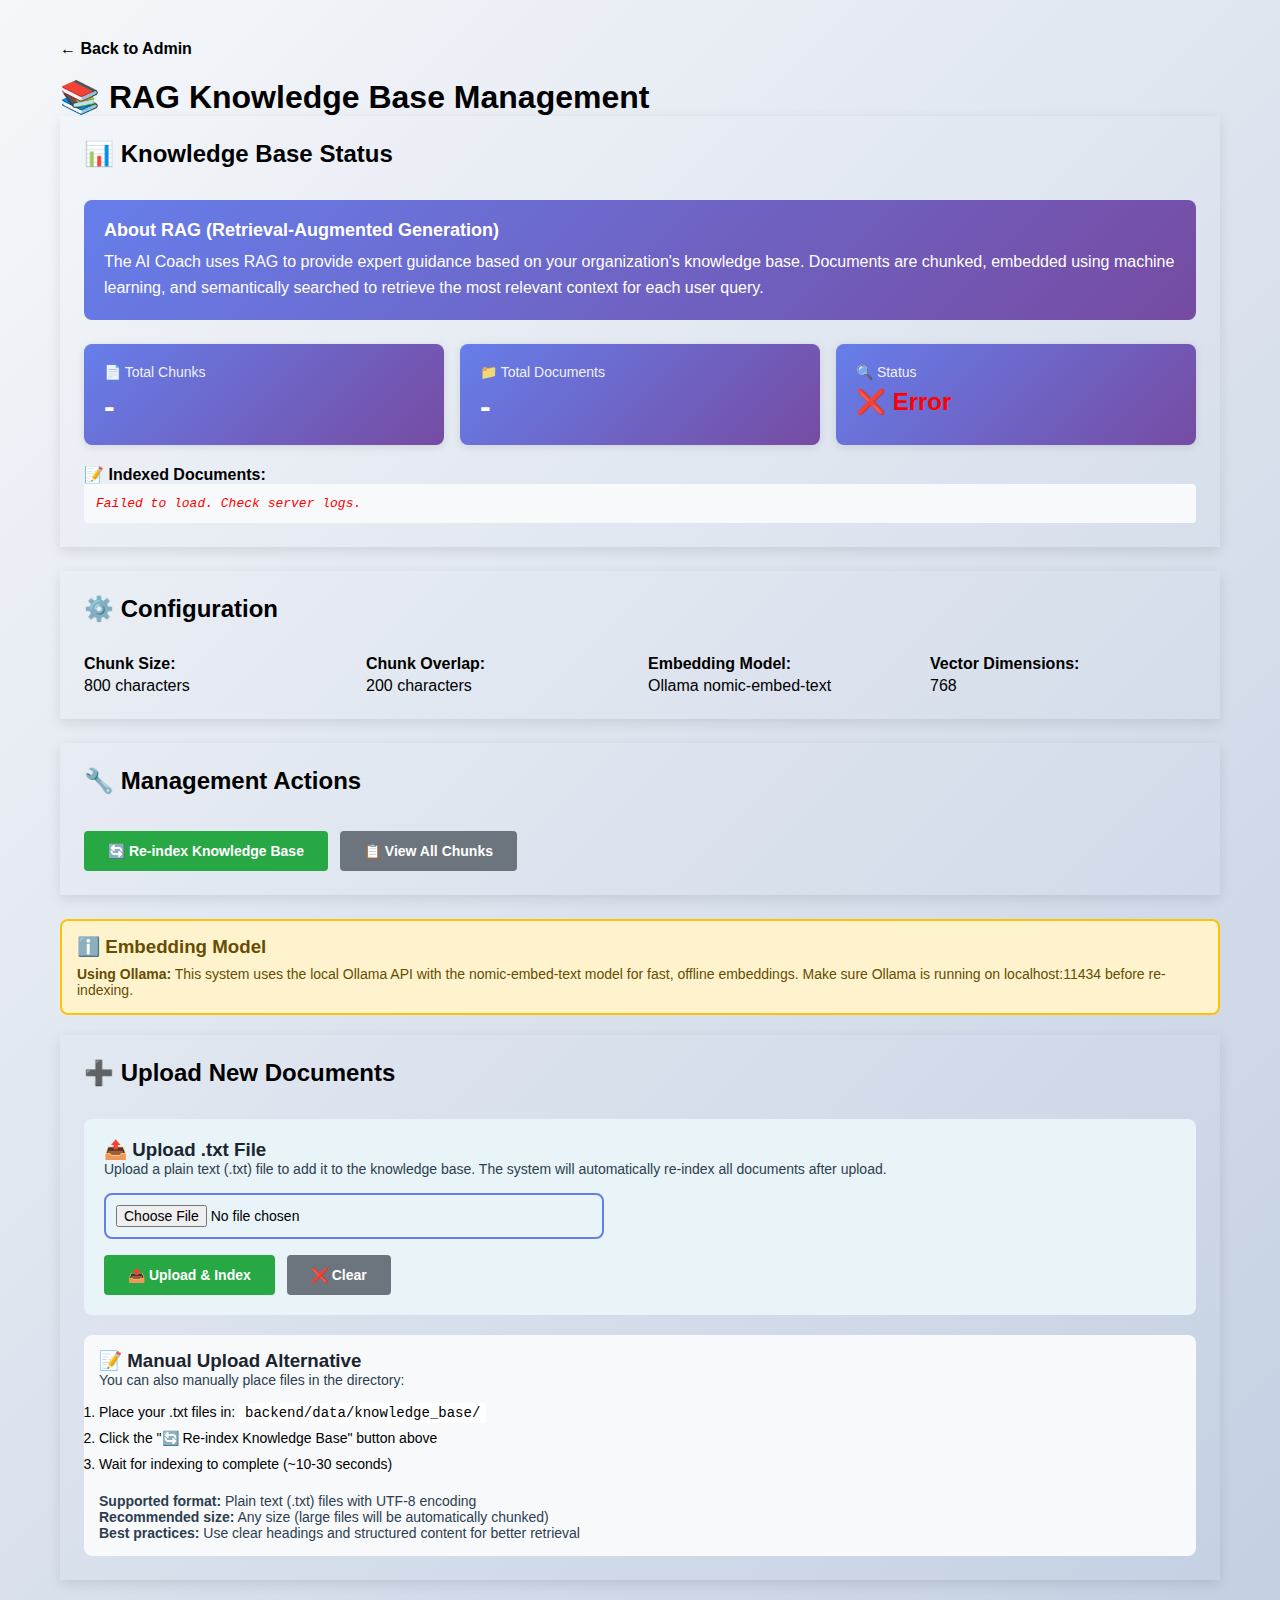
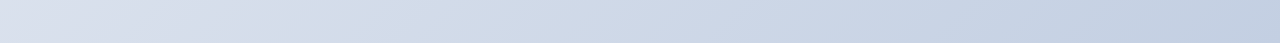
<file: frontend/rag_admin.html>
<!DOCTYPE html>
<html lang="en">

<head>
    <meta charset="UTF-8">
    <meta name="viewport" content="width=device-width, initial-scale=1.0">
    <title>RAG Knowledge Base - Evaluation Coach</title>
    <link rel="stylesheet" href="styles.css">
    <style>
        .admin-container {
            max-width: 1200px;
            margin: 0 auto;
            padding: 20px;
        }

        .config-section {
            background: var(--surface-color);
            border-radius: var(--border-radius);
            padding: 24px;
            margin-bottom: 24px;
            box-shadow: var(--shadow-md);
        }

        .config-section h2 {
            margin-top: 0;
            color: var(--text-primary);
            border-bottom: 2px solid var(--primary-color);
            padding-bottom: 12px;
            margin-bottom: 20px;
        }

        .button-group {
            display: flex;
            gap: 12px;
            margin-top: 24px;
        }

        .btn-save {
            background-color: #28a745;
            color: white;
            padding: 12px 24px;
            border: none;
            border-radius: 4px;
            font-size: 14px;
            font-weight: 600;
            cursor: pointer;
            transition: all 0.2s;
        }

        .btn-save:hover {
            background-color: #218838;
            transform: translateY(-1px);
            box-shadow: 0 4px 8px rgba(0, 0, 0, 0.15);
        }

        .btn-reset {
            background-color: #6c757d;
            color: white;
            padding: 12px 24px;
            border: none;
            border-radius: 4px;
            font-size: 14px;
            font-weight: 600;
            cursor: pointer;
            transition: all 0.2s;
        }

        .btn-reset:hover {
            background-color: #5a6268;
        }

        .info-box {
            background: linear-gradient(135deg, #667eea 0%, #764ba2 100%);
            color: white;
            border-radius: 8px;
            padding: 20px;
            margin-bottom: 24px;
        }

        .info-box h3 {
            margin-top: 0;
            font-size: 18px;
        }

        .info-box p {
            margin: 8px 0 0 0;
            line-height: 1.6;
        }

        .alert {
            padding: 12px 20px;
            border-radius: 4px;
            margin-bottom: 20px;
            display: none;
            font-weight: 500;
        }

        .alert.success {
            background-color: #d4edda;
            color: #155724;
            border: 1px solid #c3e6cb;
            display: block;
        }

        .alert.error {
            background-color: #f8d7da;
            color: #721c24;
            border: 1px solid #f5c6cb;
            display: block;
        }

        .back-link {
            display: inline-block;
            margin-bottom: 20px;
            color: var(--primary-color);
            text-decoration: none;
            font-weight: 600;
        }

        .back-link:hover {
            text-decoration: underline;
        }

        .stats-grid {
            display: grid;
            grid-template-columns: repeat(auto-fit, minmax(250px, 1fr));
            gap: 16px;
            margin-bottom: 20px;
        }

        .stat-card {
            background: linear-gradient(135deg, #667eea 0%, #764ba2 100%);
            color: white;
            padding: 20px;
            border-radius: 8px;
            box-shadow: 0 2px 8px rgba(0, 0, 0, 0.1);
        }

        .stat-card h3 {
            margin: 0 0 8px 0;
            font-size: 14px;
            opacity: 0.9;
            font-weight: 500;
        }

        .stat-card .value {
            font-size: 32px;
            font-weight: 700;
            margin: 0;
        }

        .warning-box {
            background: #fff3cd;
            border: 2px solid #ffc107;
            border-radius: 8px;
            padding: 15px;
            margin-bottom: 20px;
        }

        .warning-box h3 {
            margin-top: 0;
            color: #664d03;
        }

        .warning-box p {
            color: #664d03;
            font-size: 14px;
            margin: 8px 0 0 0;
        }

        .info-panel {
            background: #e8f4f8;
            border-radius: 8px;
            padding: 15px;
            margin-top: 20px;
        }

        .info-panel h3 {
            margin-top: 0;
            color: #2c3e50;
        }

        .info-panel ol {
            font-size: 14px;
            line-height: 1.8;
            padding-left: 20px;
        }

        .info-panel code {
            background: white;
            padding: 2px 6px;
            border-radius: 3px;
            font-family: monospace;
            font-size: 13px;
        }

        #ragDocsContainer {
            background: #f8f9fa;
            padding: 15px;
            border-radius: 8px;
            margin-top: 20px;
        }

        #ragDocsList {
            list-style: none;
            padding: 0;
        }

        #ragDocsList li {
            padding: 8px 12px;
            margin: 4px 0;
            background: white;
            border-radius: 4px;
            border-left: 4px solid var(--primary-color);
        }
    </style>
</head>

<body>
    <div class="admin-container">
        <a href="javascript:void(0)" class="back-link" onclick="window.location.href='index.html?tab=admin'">← Back to
            Admin</a>

        <h1>📚 RAG Knowledge Base Management</h1>

        <div id="alertBox" class="alert"></div>

        <!-- RAG Overview -->
        <div class="config-section">
            <h2>📊 Knowledge Base Status</h2>

            <div class="info-box">
                <h3>About RAG (Retrieval-Augmented Generation)</h3>
                <p>The AI Coach uses RAG to provide expert guidance based on your organization's knowledge base.
                    Documents are chunked, embedded using machine learning, and semantically searched to retrieve the
                    most relevant context for each user query.</p>
            </div>

            <div class="stats-grid">
                <div class="stat-card">
                    <h3>📄 Total Chunks</h3>
                    <p class="value" id="ragChunks">-</p>
                </div>
                <div class="stat-card">
                    <h3>📁 Total Documents</h3>
                    <p class="value" id="ragDocs">-</p>
                </div>
                <div class="stat-card">
                    <h3>🔍 Status</h3>
                    <p class="value" id="ragStatus" style="font-size: 24px;">Loading...</p>
                </div>
            </div>

            <div style="margin-top: 20px;">
                <p><strong>📝 Indexed Documents:</strong></p>
                <div id="ragSources"
                    style="background: #f8f9fa; padding: 12px; border-radius: 4px; font-family: monospace; font-size: 13px;">
                    -</div>
            </div>
        </div>

        <!-- Configuration Details -->
        <div class="config-section">
            <h2>⚙️ Configuration</h2>

            <div style="display: grid; grid-template-columns: repeat(auto-fit, minmax(250px, 1fr)); gap: 16px;">
                <div>
                    <strong>Chunk Size:</strong>
                    <p style="color: var(--text-secondary); margin: 4px 0 0 0;">800 characters</p>
                </div>
                <div>
                    <strong>Chunk Overlap:</strong>
                    <p style="color: var(--text-secondary); margin: 4px 0 0 0;">200 characters</p>
                </div>
                <div>
                    <strong>Embedding Model:</strong>
                    <p style="color: var(--text-secondary); margin: 4px 0 0 0;">Ollama nomic-embed-text</p>
                </div>
                <div>
                    <strong>Vector Dimensions:</strong>
                    <p style="color: var(--text-secondary); margin: 4px 0 0 0;">768</p>
                </div>
            </div>
        </div>

        <!-- Actions -->
        <div class="config-section">
            <h2>🔧 Management Actions</h2>

            <div class="button-group">
                <button type="button" class="btn-save" onclick="reindexRAG()">
                    🔄 Re-index Knowledge Base
                </button>
                <button type="button" class="btn-reset" onclick="viewRAGDocs()">
                    📋 View All Chunks
                </button>
            </div>

            <div id="ragDocsContainer" style="display: none;">
                <h3>Current Chunks</h3>
                <ul id="ragDocsList"></ul>
            </div>
        </div>

        <!-- First-Time Setup Warning -->
        <div class="warning-box">
            <h3>ℹ️ Embedding Model</h3>
            <p>
                <strong>Using Ollama:</strong> This system uses the local Ollama API with the nomic-embed-text model for
                fast,
                offline embeddings. Make sure Ollama is running on localhost:11434 before re-indexing.
            </p>
        </div>

        <!-- Adding Documents -->
        <div class="config-section">
            <h2>➕ Upload New Documents</h2>

            <div style="background: #e8f4f8; border-radius: 8px; padding: 20px; margin-bottom: 20px;">
                <h3 style="margin-top: 0; color: #1a252f;">📤 Upload .txt File</h3>
                <p style="color: #2c3e50; font-size: 14px; margin-bottom: 16px;">
                    Upload a plain text (.txt) file to add it to the knowledge base. The system will automatically
                    re-index all documents after upload.
                </p>

                <form id="uploadForm" style="display: flex; flex-direction: column; gap: 16px;">
                    <div>
                        <input type="file" id="fileInput" accept=".txt"
                            style="padding: 10px; border: 2px solid #667eea; border-radius: 8px; font-size: 14px; width: 100%; max-width: 500px;">
                    </div>

                    <div style="display: flex; gap: 12px;">
                        <button type="submit" class="btn-save" style="min-width: 150px;">
                            📤 Upload & Index
                        </button>
                        <button type="button" class="btn-reset"
                            onclick="document.getElementById('fileInput').value = ''">
                            ❌ Clear
                        </button>
                    </div>

                    <div id="uploadProgress"
                        style="display: none; background: #fff3cd; padding: 12px; border-radius: 8px; color: #856404;">
                        ⏳ Uploading and indexing...
                    </div>
                </form>
            </div>

            <div style="background: #f8f9fa; border-radius: 8px; padding: 15px;">
                <h3 style="margin-top: 0; color: #1a252f;">📝 Manual Upload Alternative</h3>
                <p style="color: #2c3e50; font-size: 14px; margin-bottom: 12px;">
                    You can also manually place files in the directory:
                </p>
                <ol style="font-size: 14px; line-height: 1.8;">
                    <li>Place your .txt files in: <code
                            style="background: white; padding: 2px 6px; border-radius: 3px;">backend/data/knowledge_base/</code>
                    </li>
                    <li>Click the "🔄 Re-index Knowledge Base" button above</li>
                    <li>Wait for indexing to complete (~10-30 seconds)</li>
                </ol>

                <p style="font-size: 14px; color: #2c3e50; margin-top: 16px;">
                    <strong>Supported format:</strong> Plain text (.txt) files with UTF-8 encoding<br>
                    <strong>Recommended size:</strong> Any size (large files will be automatically chunked)<br>
                    <strong>Best practices:</strong> Use clear headings and structured content for better retrieval
                </p>
            </div>
        </div>
    </div>

    <script>
        const API_BASE_URL = 'http://localhost:8850';

        // Load RAG stats on page load
        document.addEventListener('DOMContentLoaded', () => {
            loadRAGStats();
            setupUploadForm();
        });

        function setupUploadForm() {
            const form = document.getElementById('uploadForm');
            form.addEventListener('submit', async (e) => {
                e.preventDefault();
                await uploadDocument();
            });
        }

        async function uploadDocument() {
            const fileInput = document.getElementById('fileInput');
            const file = fileInput.files[0];

            if (!file) {
                showAlert('⚠️ Please select a file to upload', 'error');
                return;
            }

            if (!file.name.endsWith('.txt')) {
                showAlert('⚠️ Only .txt files are supported', 'error');
                return;
            }

            const uploadProgress = document.getElementById('uploadProgress');
            const submitBtn = form.querySelector('button[type="submit"]');

            try {
                // Show progress
                uploadProgress.style.display = 'block';
                submitBtn.disabled = true;
                submitBtn.textContent = '⏳ Uploading...';

                // Create form data
                const formData = new FormData();
                formData.append('file', file);

                // Upload file
                const response = await fetch(`${API_BASE_URL}/api/admin/rag/upload`, {
                    method: 'POST',
                    body: formData
                });

                if (!response.ok) {
                    const error = await response.json();
                    throw new Error(error.detail || 'Upload failed');
                }

                const result = await response.json();
                showAlert(`✅ ${result.message} (${result.chunks_indexed} total chunks)`, 'success');

                // Clear form
                fileInput.value = '';

                // Reload stats
                setTimeout(() => loadRAGStats(), 1000);

            } catch (error) {
                showAlert(`❌ Upload failed: ${error.message}`, 'error');
            } finally {
                uploadProgress.style.display = 'none';
                submitBtn.disabled = false;
                submitBtn.textContent = '📤 Upload & Index';
            }
        }

        async function loadRAGStats() {
            console.log('🔄 Loading RAG stats...');
            try {
                const response = await fetch(`${API_BASE_URL}/api/admin/rag/stats`, {
                    signal: AbortSignal.timeout(5000) // 5 second timeout
                });
                if (!response.ok) throw new Error('Failed to load RAG stats');

                const stats = await response.json();
                console.log('RAG stats loaded:', stats);

                document.getElementById('ragStatus').textContent = '✅ Ready';
                document.getElementById('ragStatus').style.color = '#28a745';
                document.getElementById('ragChunks').textContent = stats.total_chunks;
                document.getElementById('ragDocs').textContent = stats.total_documents;

                if (stats.sources.length > 0) {
                    document.getElementById('ragSources').innerHTML = stats.sources
                        .map(s => `• ${s}`)
                        .join('<br>');
                } else {
                    document.getElementById('ragSources').textContent = 'No documents indexed yet';
                }

            } catch (error) {
                console.error('❌ Error loading RAG stats:', error);
                if (error.name === 'TimeoutError' || error.message.includes('timed out')) {
                    document.getElementById('ragStatus').textContent = '⏳ Init...';
                    document.getElementById('ragStatus').style.color = 'orange';
                    document.getElementById('ragChunks').textContent = '...';
                    document.getElementById('ragDocs').textContent = '...';
                    document.getElementById('ragSources').innerHTML =
                        '<em style="color: orange;">Initializing... first-time setup may take 30-60s</em>';
                } else {
                    document.getElementById('ragStatus').textContent = '❌ Error';
                    document.getElementById('ragStatus').style.color = 'red';
                    document.getElementById('ragSources').innerHTML =
                        '<em style="color: red;">Failed to load. Check server logs.</em>';
                }
            }
        }

        async function reindexRAG() {
            if (!confirm('Re-indexing will clear the current database and re-process all documents. This may take 10-30 seconds. Continue?')) {
                return;
            }

            const btn = event.target;
            btn.disabled = true;
            btn.textContent = '⏳ Re-indexing...';

            try {
                const response = await fetch(`${API_BASE_URL}/api/admin/rag/reindex`, {
                    method: 'POST'
                });

                if (!response.ok) {
                    const error = await response.json();
                    throw new Error(error.detail || 'Failed to re-index');
                }

                const result = await response.json();
                showAlert('✅ ' + result.message + ` (${result.chunks_indexed} chunks indexed)`, 'success');

                // Reload stats
                setTimeout(() => loadRAGStats(), 1000);

            } catch (error) {
                showAlert('❌ Error: ' + error.message, 'error');
            } finally {
                btn.disabled = false;
                btn.textContent = '🔄 Re-index Knowledge Base';
            }
        }

        function viewRAGDocs() {
            const container = document.getElementById('ragDocsContainer');
            const isHidden = container.style.display === 'none';

            if (isHidden) {
                container.style.display = 'block';
                event.target.textContent = '🔼 Hide Chunks';
                loadRAGDocuments();
            } else {
                container.style.display = 'none';
                event.target.textContent = '📋 View All Chunks';
            }
        }

        async function loadRAGDocuments() {
            const docsList = document.getElementById('ragDocsList');
            docsList.innerHTML = '<li>⏳ Loading chunks...</li>';

            try {
                const response = await fetch(`${API_BASE_URL}/api/admin/rag/stats`);
                if (!response.ok) throw new Error('Failed to load documents');

                const stats = await response.json();

                if (stats.sources.length === 0) {
                    docsList.innerHTML = '<li>No documents indexed yet. Click "Re-index Knowledge Base" to start.</li>';
                    return;
                }

                docsList.innerHTML = stats.sources
                    .map(source => `<li>📄 ${source}</li>`)
                    .join('');

            } catch (error) {
                docsList.innerHTML = '<li style="color: red;">❌ Error loading documents</li>';
            }
        }

        function showAlert(message, type) {
            const alertBox = document.getElementById('alertBox');
            alertBox.textContent = message;
            alertBox.className = `alert ${type}`;

            setTimeout(() => {
                alertBox.className = 'alert';
            }, 5000);
        }
    </script>
</body>

</html>
</file>
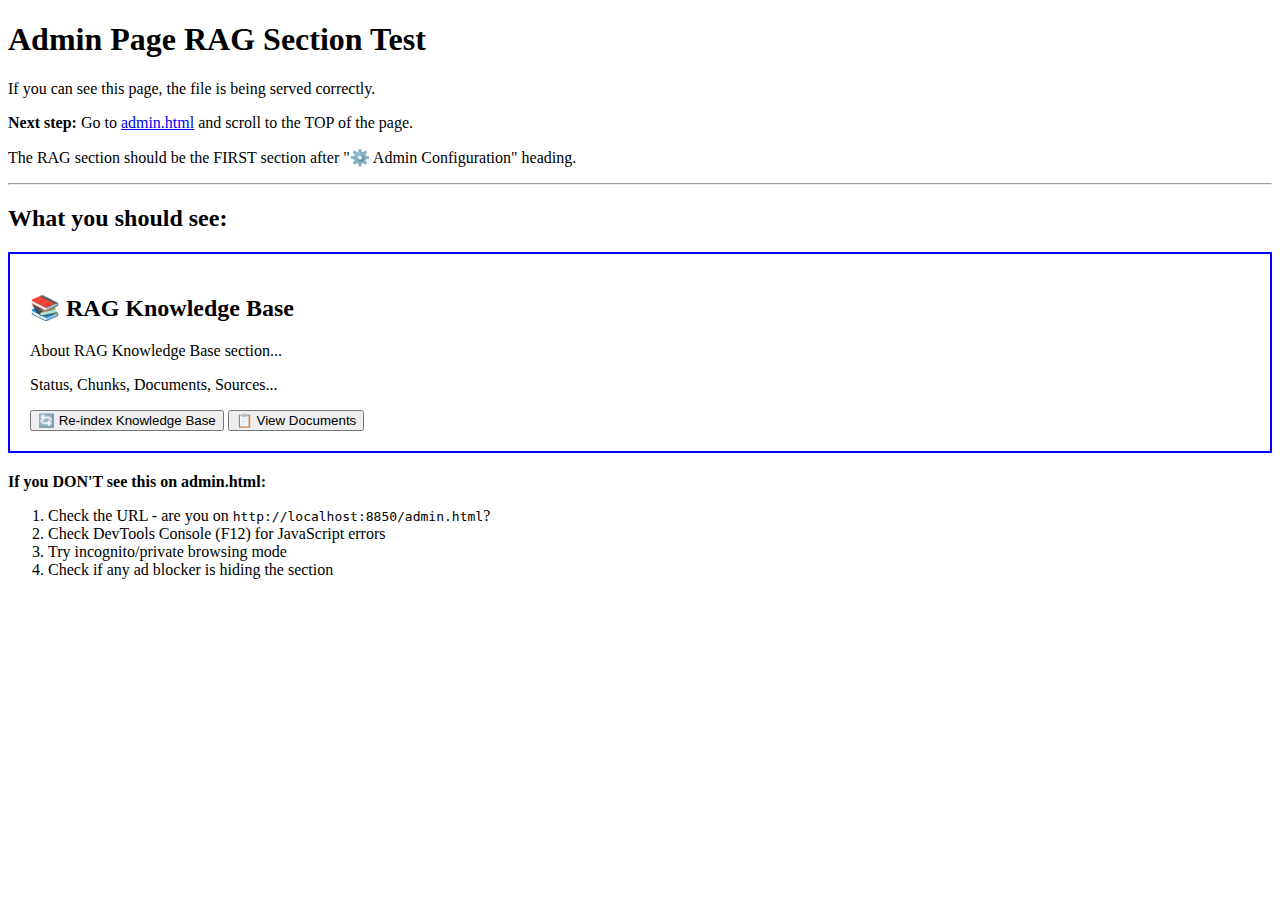
<file: frontend/test_rag_section.html>
<!DOCTYPE html>
<html>

<head>
    <title>Test RAG Section</title>
</head>

<body>
    <h1>Admin Page RAG Section Test</h1>
    <p>If you can see this page, the file is being served correctly.</p>
    <p><strong>Next step:</strong> Go to <a href="admin.html">admin.html</a> and scroll to the TOP of the page.</p>
    <p>The RAG section should be the FIRST section after "⚙️ Admin Configuration" heading.</p>
    <hr>
    <h2>What you should see:</h2>
    <div style="border: 2px solid blue; padding: 20px; margin: 20px 0;">
        <h2>📚 RAG Knowledge Base</h2>
        <p>About RAG Knowledge Base section...</p>
        <p>Status, Chunks, Documents, Sources...</p>
        <button>🔄 Re-index Knowledge Base</button>
        <button>📋 View Documents</button>
    </div>
    <p><strong>If you DON'T see this on admin.html:</strong></p>
    <ol>
        <li>Check the URL - are you on <code>http://localhost:8850/admin.html</code>?</li>
        <li>Check DevTools Console (F12) for JavaScript errors</li>
        <li>Try incognito/private browsing mode</li>
        <li>Check if any ad blocker is hiding the section</li>
    </ol>
</body>

</html>
</file>
<file: frontend/styles.css>
:root {
    /* Telia & Apple color palette */
    --apple-blue: #007AFF;
    --apple-blue-hover: #0051D5;
    --apple-green: #34C759;
    --telia-green: #006F6C;
    --apple-red: #FF3B30;
    --apple-orange: #FF9500;
    --apple-purple: #AF52DE;
    --apple-gray: #8E8E93;
    --apple-light-gray: #F2F2F7;
    --apple-dark-gray: #1C1C1E;
    --apple-white: #FFFFFF;
    --apple-black: #000000;
    --telia-purple: #29003E;
    --telia-purple-light: #5E0092;
    --telia-white: #FFFFFF;

    /* Typography */
    --font-family: -apple-system, BlinkMacSystemFont, 'SF Pro Display', 'Segoe UI', Roboto, Helvetica, Arial, sans-serif;
    --font-size-xs: 12px;
    --font-size-sm: 14px;
    --font-size-base: 16px;
    --font-size-lg: 18px;
    --font-size-xl: 24px;

    /* Spacing */
    --spacing-xs: 4px;
    --spacing-sm: 8px;
    --spacing-md: 16px;
    --spacing-lg: 24px;
    --spacing-xl: 32px;

    /* Border radius */
    --radius-sm: 6px;
    --radius-md: 12px;
    --radius-lg: 16px;
    --radius-xl: 20px;

    /* Shadows */
    --shadow-sm: 0 1px 3px rgba(0, 0, 0, 0.1);
    --shadow-md: 0 4px 12px rgba(0, 0, 0, 0.1);
    --shadow-lg: 0 8px 24px rgba(0, 0, 0, 0.12);
    --shadow-xl: 0 12px 48px rgba(0, 0, 0, 0.15);
}

* {
    margin: 0;
    padding: 0;
    box-sizing: border-box;
}

body {
    font-family: var(--font-family);
    background: linear-gradient(135deg, #f5f7fa 0%, #c3cfe2 100%);
    min-height: 100vh;
    display: flex;
    align-items: center;
    justify-content: center;
    padding: 20px;
    -webkit-font-smoothing: antialiased;
    -moz-osx-font-smoothing: grayscale;
}

.container {
    background: var(--apple-white);
    border-radius: var(--radius-xl);
    box-shadow: var(--shadow-xl);
    width: 100%;
    max-width: 1200px;
    height: 90vh;
    display: flex;
    flex-direction: column;
    overflow: hidden;
    border: 1px solid rgba(0, 0, 0, 0.08);
}

.header {
    background: var(--telia-purple);
    color: white;
    padding: 20px;
    border-bottom: 1px solid rgba(255, 255, 255, 0.1);
}

.header h1 {
    font-size: 24px;
    margin-bottom: 5px;
    font-weight: 600;
    letter-spacing: -0.5px;
}

.header p {
    font-size: 14px;
    opacity: 0.9;
}

.main-content {
    display: flex;
    flex: 1;
    overflow: hidden;
}

.sidebar {
    width: 280px;
    background: #f8f9fa;
    border-right: 1px solid #e9ecef;
    overflow-y: auto;
    padding: 20px;
}

.sidebar-section {
    margin-bottom: 25px;
    display: flex;
    flex-direction: column;
}

.sidebar-title {
    font-weight: 600;
    color: #333;
    margin-bottom: 10px;
    font-size: 14px;
    text-transform: uppercase;
    letter-spacing: 0.5px;
}

.sidebar-button {
    display: block;
    width: 100%;
    padding: 10px 12px;
    margin-bottom: 8px;
    background: white;
    border: 1px solid #dee2e6;
    border-radius: 6px;
    cursor: pointer;
    font-size: 13px;
    text-align: left;
    transition: all 0.2s ease;
    color: #495057;
}

.sidebar-button:hover {
    background: #667eea;
    color: white;
    border-color: #667eea;
}

.sidebar-button.active {
    background: #667eea;
    color: white;
    border-color: #667eea;
}

.sidebar-input {
    width: 100%;
    padding: 8px;
    border: 1px solid #dee2e6;
    border-radius: 4px;
    font-size: 13px;
    background: white;
    color: #495057;
}

.sidebar-slider {
    width: 100%;
    height: 6px;
    border-radius: 3px;
    background: #dee2e6;
    outline: none;
    -webkit-appearance: none;
}

.sidebar-slider::-webkit-slider-thumb {
    -webkit-appearance: none;
    appearance: none;
    width: 16px;
    height: 16px;
    border-radius: 50%;
    background: #667eea;
    cursor: pointer;
}

.sidebar-slider::-moz-range-thumb {
    width: 16px;
    height: 16px;
    border-radius: 50%;
    background: #667eea;
    cursor: pointer;
    border: none;
}

.active-context {
    background: #e7f3ff;
    border: 1px solid #b3d9ff;
    border-radius: 6px;
    padding: 12px;
    margin-bottom: 15px;
    font-size: 12px;
}

.active-context-title {
    font-weight: 600;
    color: #0066cc;
    margin-bottom: 6px;
}

.active-context-content {
    color: #333;
    max-height: 150px;
    overflow-y: auto;
    background: white;
    padding: 8px;
    border-radius: 4px;
    font-size: 11px;
    line-height: 1.4;
}

/* Inline Active Context (within tabs) */
.active-context-inline {
    background: linear-gradient(135deg, #667eea 0%, #764ba2 100%);
    border-radius: 6px;
    padding: 10px;
    margin-bottom: 12px;
    box-shadow: 0 2px 8px rgba(102, 126, 234, 0.3);
}

.active-context-title-inline {
    font-weight: 600;
    font-size: 11px;
    color: white;
    margin-bottom: 6px;
    text-transform: uppercase;
    letter-spacing: 0.5px;
}

.active-context-content-inline {
    color: rgba(255, 255, 255, 0.95);
    max-height: 100px;
    overflow-y: auto;
    background: rgba(255, 255, 255, 0.15);
    padding: 8px;
    border-radius: 4px;
    font-size: 11px;
    line-height: 1.4;
    backdrop-filter: blur(10px);
}

.active-context-content-inline::-webkit-scrollbar {
    width: 4px;
}

.active-context-content-inline::-webkit-scrollbar-track {
    background: rgba(255, 255, 255, 0.1);
    border-radius: 4px;
}

.active-context-content-inline::-webkit-scrollbar-thumb {
    background: rgba(255, 255, 255, 0.3);
    border-radius: 4px;
}

.active-context-content-inline::-webkit-scrollbar-thumb:hover {
    background: rgba(255, 255, 255, 0.5);
}

.chat-area {
    flex: 1;
    display: flex;
    flex-direction: column;
    overflow: hidden;
}

.messages {
    flex: 1;
    overflow-y: auto;
    padding: 20px;
    background: white;
}

.message {
    margin-bottom: 16px;
    animation: slideIn 0.3s ease-out;
}

@keyframes slideIn {
    from {
        opacity: 0;
        transform: translateY(10px);
    }

    to {
        opacity: 1;
        transform: translateY(0);
    }
}

.message.user {
    display: flex;
    justify-content: flex-start;
}

.message.agent {
    display: flex;
    justify-content: flex-start;
}

.message-content {
    max-width: 70%;
    padding: 12px 16px;
    border-radius: 8px;
    line-height: 1.5;
    font-size: 14px;
}

.message.user .message-content {
    background: #667eea;
    color: white;
}

.message.agent .message-content {
    background: #f0f0f0;
    color: #333;
}

.message-time {
    font-size: 12px;
    color: #999;
    margin-top: 4px;
    padding: 0 16px;
}

.input-area {
    border-top: 1px solid #e9ecef;
    padding: 16px;
    background: #f8f9fa;
}

.input-form {
    display: flex;
    gap: 10px;
}

.input-field {
    flex: 1;
    padding: 12px 16px;
    border: 1px solid #dee2e6;
    border-radius: 6px;
    font-size: 14px;
    font-family: inherit;
    transition: border-color 0.2s ease;
}

.input-field:focus {
    outline: none;
    border-color: #667eea;
    box-shadow: 0 0 0 3px rgba(102, 126, 234, 0.1);
}

.send-button {
    padding: 12px 24px;
    background: #667eea;
    color: white;
    border: none;
    border-radius: 6px;
    cursor: pointer;
    font-weight: 600;
    transition: background 0.2s ease;
}

.send-button:hover {
    background: #764ba2;
}

.send-button:active {
    transform: scale(0.98);
}

.send-button:disabled {
    background: #ccc;
    cursor: not-allowed;
}

.status-bar {
    padding: 10px 20px;
    background: #f8f9fa;
    border-top: 1px solid #e9ecef;
    font-size: 12px;
    color: #666;
}

.help-modal {
    display: none;
    position: fixed;
    top: 0;
    left: 0;
    right: 0;
    bottom: 0;
    background: rgba(0, 0, 0, 0.5);
    z-index: 1000;
    align-items: center;
    justify-content: center;
}

.help-modal.active {
    display: flex;
}

.help-content {
    background: white;
    border-radius: 8px;
    padding: 30px;
    max-width: 600px;
    max-height: 80vh;
    overflow-y: auto;
    position: relative;
}

.help-close {
    position: absolute;
    top: 15px;
    right: 15px;
    background: none;
    border: none;
    font-size: 24px;
    cursor: pointer;
    color: #999;
}

.help-close:hover {
    color: #333;
}

.help-content h2 {
    margin-bottom: 15px;
    color: #667eea;
}

.help-content h3 {
    margin-top: 15px;
    margin-bottom: 8px;
    color: #333;
}

.help-content p {
    margin-bottom: 10px;
    line-height: 1.6;
    color: #555;
}

.help-content code {
    background: #f0f0f0;
    padding: 2px 6px;
    border-radius: 3px;
    font-size: 12px;
    color: #d73a49;
}

.command-list {
    background: #f8f9fa;
    padding: 15px;
    border-radius: 6px;
    margin-bottom: 15px;
    font-size: 13px;
}

.command-list p {
    margin-bottom: 6px;
    font-family: 'Courier New', monospace;
}

.loading-spinner {
    display: inline-block;
    width: 16px;
    height: 16px;
    border: 2px solid #f3f3f3;
    border-top: 2px solid #667eea;
    border-radius: 50%;
    animation: spin 1s linear infinite;
}

@keyframes spin {
    0% {
        transform: rotate(0deg);
    }

    100% {
        transform: rotate(360deg);
    }
}

.scrollbar-hide {
    -ms-overflow-style: none;
    scrollbar-width: none;
}

.scrollbar-hide::-webkit-scrollbar {
    display: none;
}

@media (max-width: 768px) {
    .sidebar {
        width: 0;
        padding: 0;
        border-right: none;
        position: absolute;
        height: 100%;
        z-index: 100;
        background: white;
        transition: width 0.3s ease;
    }

    .sidebar.open {
        width: 250px;
    }

    .message-content {
        max-width: 85%;
    }
}

/* Modal styles */
.modal {
    display: none;
    position: fixed;
    z-index: 1000;
    left: 0;
    top: 0;
    width: 100%;
    height: 100%;
    background-color: rgba(0, 0, 0, 0.5);
    animation: fadeIn 0.2s;
}

.modal-content {
    background-color: white;
    margin: 5% auto;
    padding: 0;
    border-radius: 8px;
    width: 90%;
    max-width: 600px;
    box-shadow: 0 4px 20px rgba(0, 0, 0, 0.3);
    animation: slideDown 0.3s;
}

.modal-header {
    padding: 20px;
    border-bottom: 1px solid #e0e0e0;
    display: flex;
    justify-content: space-between;
    align-items: center;
}

.modal-header h2 {
    margin: 0;
    font-size: 20px;
    color: #333;
}

.modal-close {
    background: none;
    border: none;
    font-size: 28px;
    cursor: pointer;
    color: #999;
    padding: 0;
    width: 30px;
    height: 30px;
    display: flex;
    align-items: center;
    justify-content: center;
    transition: color 0.2s;
}

.modal-close:hover {
    color: #333;
}

.modal-body {
    padding: 20px;
}

.template-card {
    border: 1px solid #e0e0e0;
    border-radius: 6px;
    padding: 15px;
    margin-bottom: 15px;
    background: #f9f9f9;
    transition: all 0.2s;
}

.template-card:hover {
    background: #f0f0f0;
    border-color: #4a90e2;
    box-shadow: 0 2px 8px rgba(74, 144, 226, 0.2);
}

.template-card-header {
    display: flex;
    justify-content: space-between;
    align-items: flex-start;
    margin-bottom: 10px;
}

.template-card-title {
    font-weight: bold;
    font-size: 16px;
    color: #333;
    flex: 1;
}

.template-card-id {
    background: #4a90e2;
    color: white;
    padding: 2px 8px;
    border-radius: 4px;
    font-size: 12px;
    font-weight: bold;
}

.template-card-meta {
    font-size: 12px;
    color: #666;
    margin-bottom: 8px;
}

.template-card-tags {
    display: flex;
    flex-wrap: wrap;
    gap: 5px;
}

.template-tag {
    background: #e3f2fd;
    color: #1976d2;
    padding: 3px 8px;
    border-radius: 3px;
    font-size: 11px;
    font-weight: 500;
}

.template-actions {
    display: flex;
    gap: 10px;
    margin-top: 10px;
    padding-top: 10px;
    border-top: 1px solid #e0e0e0;
}

.template-action-btn {
    background: #4a90e2;
    color: white;
    border: none;
    padding: 6px 12px;
    border-radius: 4px;
    cursor: pointer;
    font-size: 12px;
    transition: background 0.2s;
}

.template-action-btn:hover {
    background: #357abd;
}

.template-action-btn.delete {
    background: #e74c3c;
}

.template-action-btn.delete:hover {
    background: #c0392b;
}

.template-browser-tabs {
    display: flex;
    gap: 10px;
    margin-bottom: 20px;
    border-bottom: 2px solid #e0e0e0;
}

.template-browser-tab {
    padding: 10px 20px;
    background: none;
    border: none;
    cursor: pointer;
    font-size: 14px;
    font-weight: 500;
    color: #666;
    border-bottom: 3px solid transparent;
    transition: all 0.2s;
}

.template-browser-tab.active {
    color: #4a90e2;
    border-bottom-color: #4a90e2;
}

.template-browser-tab:hover {
    color: #4a90e2;
}

@keyframes fadeIn {
    from {
        opacity: 0;
    }

    to {
        opacity: 1;
    }
}

@keyframes slideDown {
    from {
        transform: translateY(-50px);
        opacity: 0;
    }

    to {
        transform: translateY(0);
        opacity: 1;
    }
}

/* Action Tabs */
.action-tabs {
    display: flex;
    gap: 5px;
    margin-bottom: 12px;
    background: #f0f0f0;
    padding: 3px;
    border-radius: 6px;
}

.action-tab {
    flex: 1;
    padding: 8px 12px;
    background: transparent;
    border: none;
    border-radius: 4px;
    cursor: pointer;
    font-size: 13px;
    font-weight: 500;
    color: #666;
    transition: all 0.2s;
}

.action-tab:hover {
    color: #333;
    background: rgba(255, 255, 255, 0.5);
}

.action-tab.active {
    background: white;
    color: #4a90e2;
    font-weight: 600;
    box-shadow: 0 2px 4px rgba(0, 0, 0, 0.1);
}

.action-content {
    display: flex;
    flex-direction: column;
    gap: 8px;
}

/* Main Tabs (above chat area) */
.main-tabs {
    display: flex;
    gap: 4px;
    background: #f8f9fa;
    padding: 8px;
    border-bottom: 2px solid #e0e0e0;
    border-radius: 8px 8px 0 0;
}

.main-tab {
    flex: 1;
    padding: 10px 16px;
    background: transparent;
    border: none;
    border-radius: 6px;
    cursor: pointer;
    font-size: 14px;
    font-weight: 500;
    color: #666;
    transition: all 0.2s;
    white-space: nowrap;
}

.main-tab:hover {
    color: #333;
    background: rgba(255, 255, 255, 0.6);
}

.main-tab.active {
    background: white;
    color: #667eea;
    font-weight: 600;
    box-shadow: 0 2px 6px rgba(0, 0, 0, 0.1);
}

.main-tab-content {
    display: flex;
    flex-direction: column;
    flex: 1;
    overflow: hidden;
}

.main-tab-content .messages {
    flex: 1;
    overflow-y: auto;
    padding: 20px;
    background: white;
}

/* Admin Panel */
.admin-panel {
    padding: 20px;
    overflow-y: auto;
    height: 100%;
    display: grid;
    grid-template-columns: repeat(auto-fit, minmax(300px, 1fr));
    gap: 20px;
    align-content: start;
}

.admin-section {
    background: white;
    padding: 20px;
    border-radius: 8px;
    border: 1px solid #e0e0e0;
    box-shadow: 0 2px 4px rgba(0, 0, 0, 0.05);
}

.admin-section h3 {
    margin: 0 0 15px 0;
    font-size: 16px;
    color: #333;
    font-weight: 600;
    border-bottom: 2px solid #667eea;
    padding-bottom: 8px;
}

.admin-section .sidebar-button {
    width: 100%;
    margin-bottom: 8px;
}

.admin-section .sidebar-button:last-child {
    margin-bottom: 0;
}
/* Prompt Editor Styles */
#promptContent {
    line-height: 1.5;
    tab-size: 4;
}

#promptContent:focus {
    outline: 2px solid #667eea;
    border-color: #667eea;
}

.admin-section select.sidebar-input,
.admin-section button.sidebar-button {
    width: 100%;
    margin-bottom: 8px;
}
</file>
